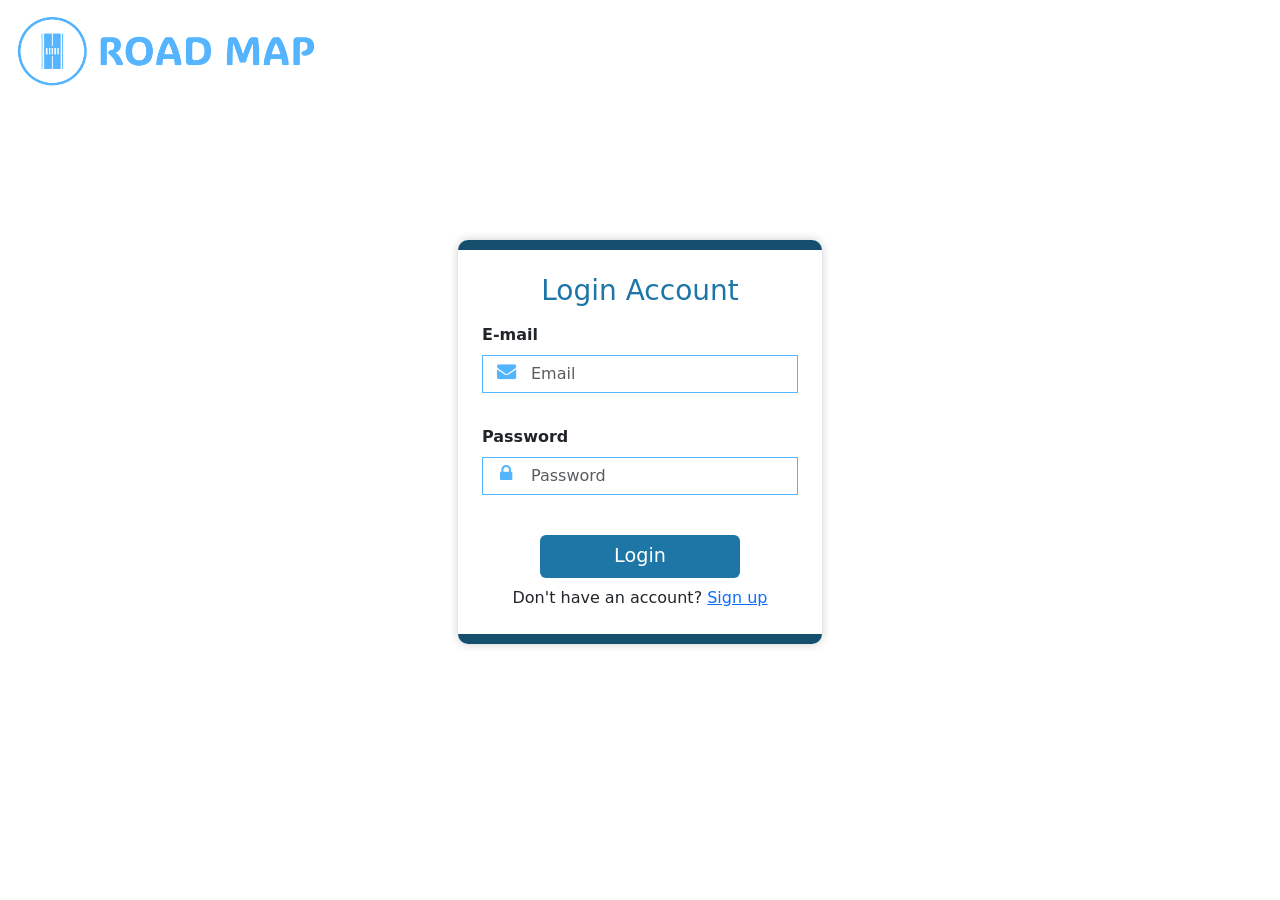
<file: Road-Map Project/index.html>
<!DOCTYPE html>
<html>

<head>
  <title>Road-Map</title>
  <meta name="viewport" content="width=device-width, initial-scale=1" />
  <link rel="stylesheet" type="text/css" media="screen" href="./css/style.css" />
  <link rel="stylesheet" href="./bootstrap/css/bootstrap.min.css" />
  <script src="./bootstrap/js/bootstrap.min.js"></script>
  <link rel="icon" type="image/x-icon" href="./assets/icon.png" />
  <link rel="stylesheet" href="https://cdnjs.cloudflare.com/ajax/libs/font-awesome/4.7.0/css/font-awesome.min.css" />
  <script src="main.js"></script>
</head>

<body>
  <a href="./home.html"><img src="./assets/logo.png" class="position-fixed m-3" width="300" alt=""></a>
  <div class="container">
    <div class="row px-4 d-flex justify-content-center align-items-center">
      <div class="col-md-4 p-4 mb-3" id="colbox">
        <div class="h3 mb-3 text-center">Login Account</div>
        <div class="card-body">
          <form onsubmit="handleLogin(event)">
            <div class="form-outline mb-2">
              <label for="email" class="form-label">E-mail</label>
              <input type="email" class="form-control ps-5" id="username" name="email" placeholder="Email" required />
              <i class="fa fa-envelope" id="em" aria-hidden="true"></i>
              <span id="emailError" class="error-message  text-danger" style="display: none;">Please enter a valid
                email
                address.</span>
            </div>

            <div class="form-outline mb-3">
              <label for="password" class="form-label">Password</label>
              <input type="password" class="form-control ps-5" id="password" name="password" placeholder="Password"
                required />
              <i class="fa fa-lock"></i>
            </div>
            <div class="d-grid justify-content-center">
              <button type="submit" class="btn">Login</button>
            </div>
          </form>
        </div>
        <div class="footer text-center mt-2">
          Don't have an account?
          <a href="./register.html" class="">Sign up</a>
        </div>
      </div>
    </div>
  </div>
</body>
<script src="./main.js"></script>

</html>
</file>
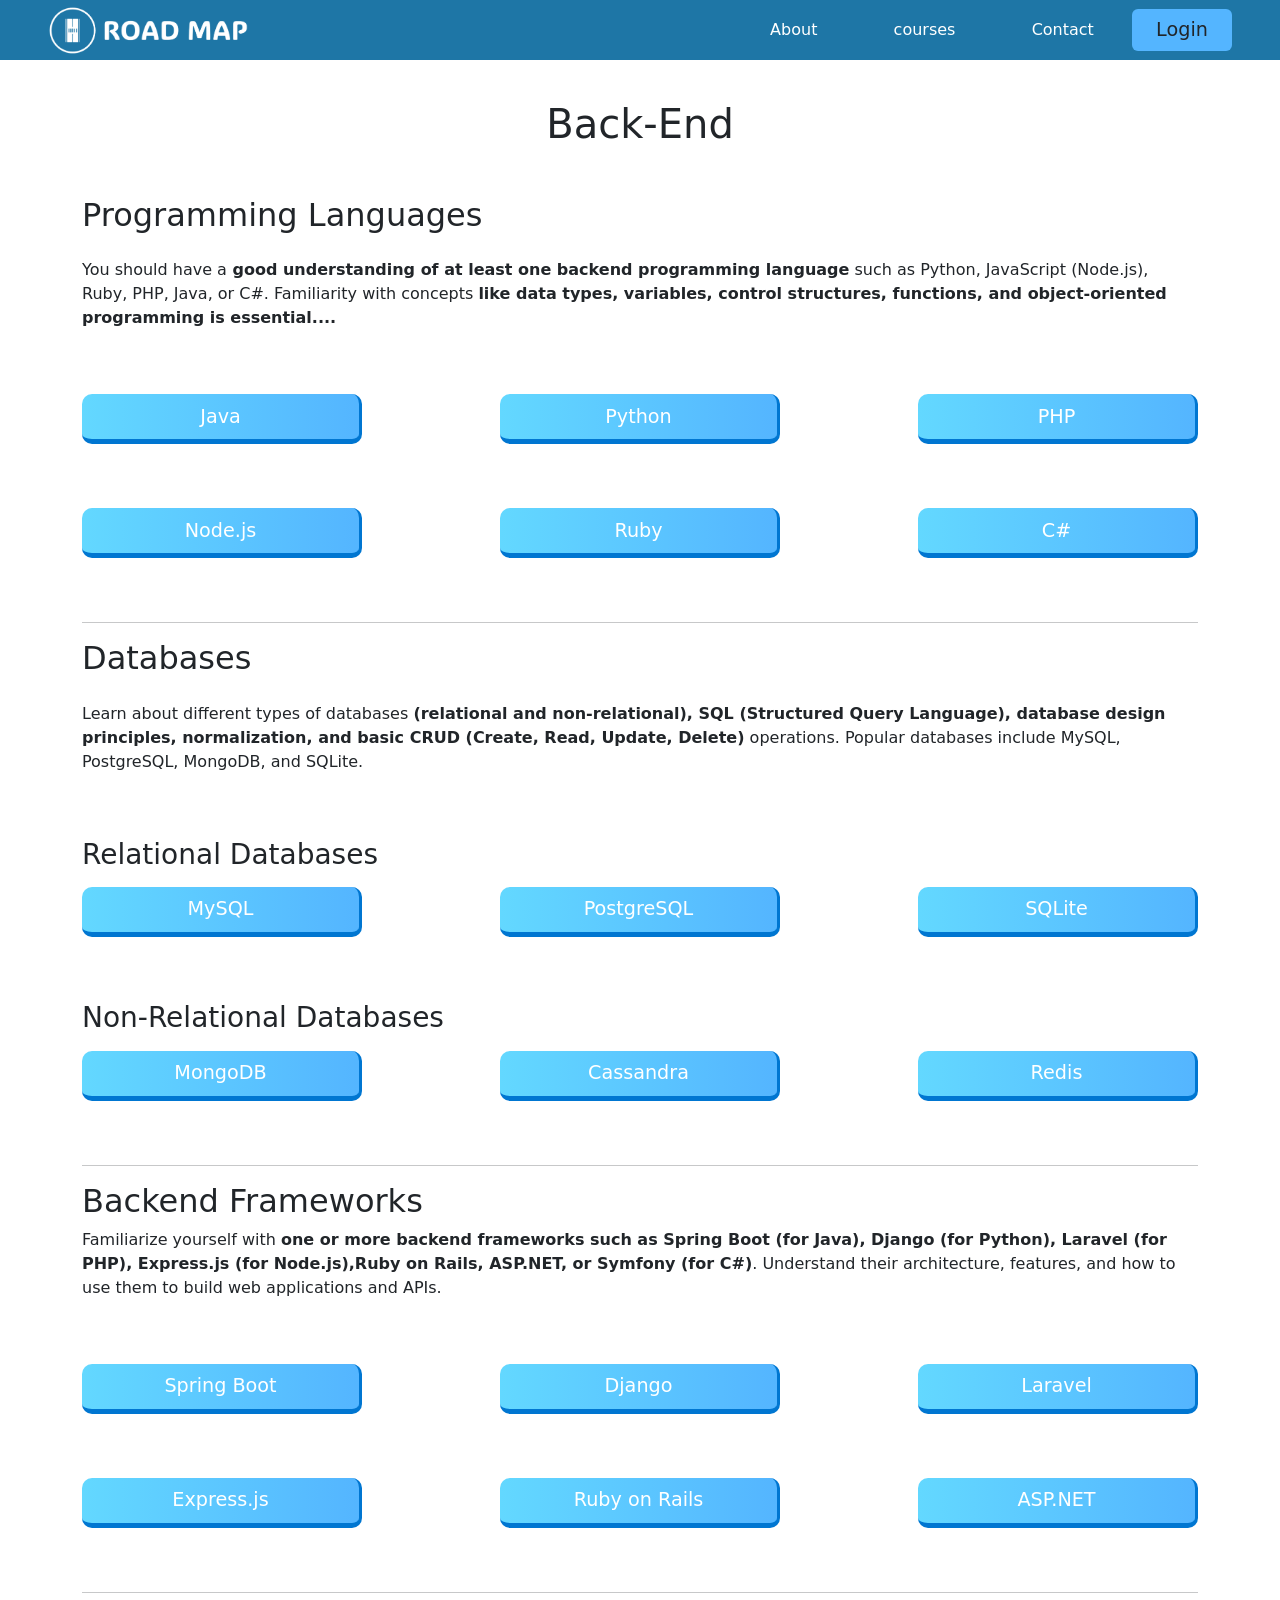
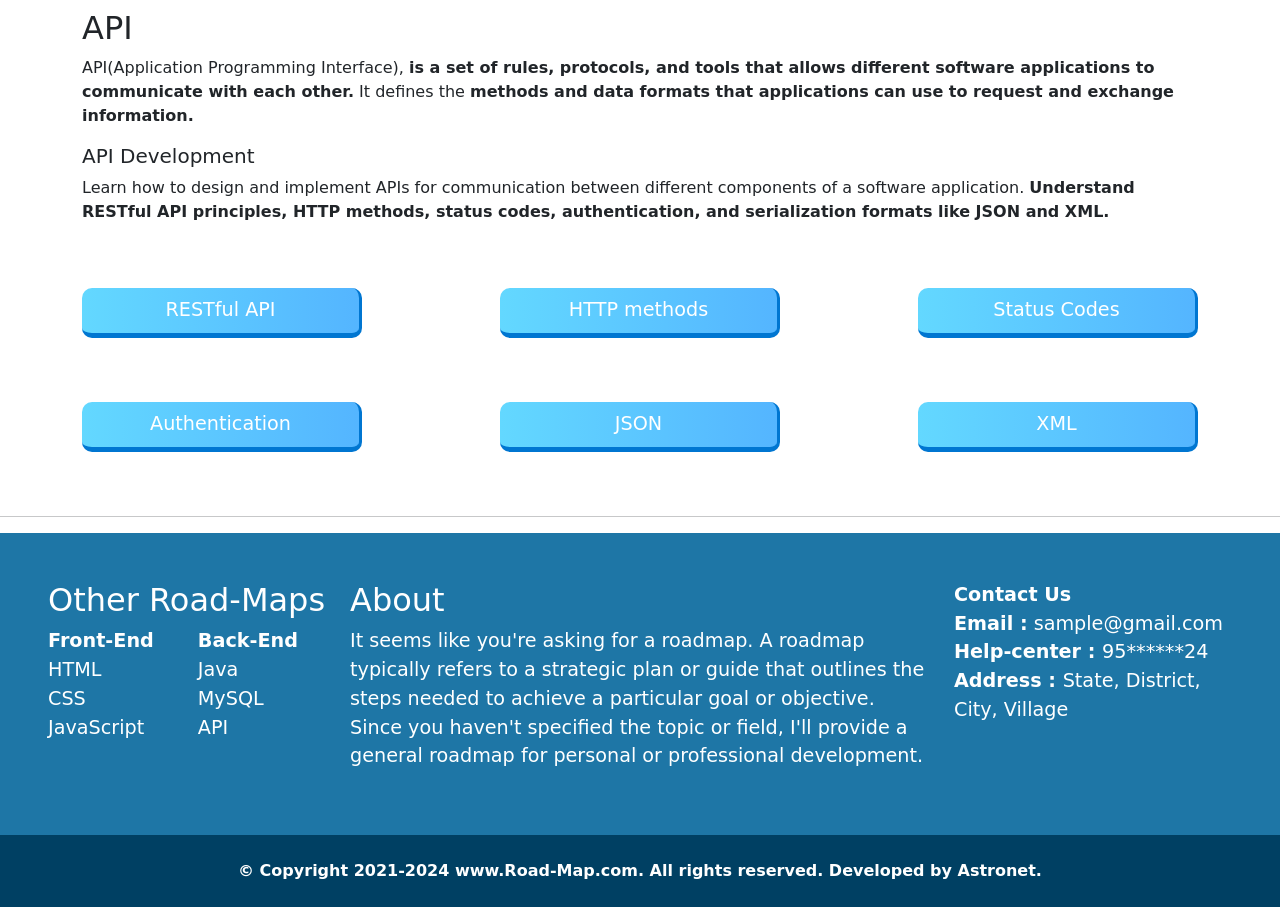
<file: Road-Map Project/be.html>
<!DOCTYPE html>
<html>

<head>
    <meta name="viewport" content="width=device-width, initial-scale=1" />
    <link rel="stylesheet" href="./bootstrap/css/bootstrap.min.css" />
    <script src="./bootstrap/js/bootstrap.min.js"></script>
    <link rel="icon" type="image/x-icon" href="./assets/icon.png" />
    <link rel="stylesheet" href="https://cdnjs.cloudflare.com/ajax/libs/font-awesome/4.7.0/css/font-awesome.min.css" />
    <link rel="stylesheet" type="text/css" media="screen" href="./css/main.css" />
    <script src="main.js"></script>
</head>

<body>
    <div class="header px-5">
        <div class="logo-box d-flex" onclick="home()"></div>
        <div class="right-side" id="rside">
            <nav>
                <span>About</span>
                <span>courses</span>
                <span>Contact</span>
            </nav>
            <div class="login-btn">
                <a href="./index.html" class="btn">Login</a>
            </div>
        </div>
        <i class="fa fa-bars" id="b" onclick="menu('rside')"></i>
    </div>
    <div class="container">
        <div class="h1 text-center my-5">Back-End</div>
        <div class="row mb-5">
            <div class="h2 mb-4">Programming Languages</div>
            <p>
                You should have a<b> good understanding of at least one backend programming language</b> such as Python,
                JavaScript (Node.js), Ruby, PHP, Java, or C#. Familiarity with concepts <b>like data types, variables,
                    control structures, functions, and object-oriented programming is essential....</b>
            </p>
            <div class="col mt-5">
                <p class="p d-flex justify-content-center align-items-center p-3" onclick="content('java')">
                    Java
                </p>
                <p class="p d-flex justify-content-center align-items-center p-3" onclick="content('py')">
                    Python
                </p>
                <p class="p d-flex justify-content-center align-items-center p-3" onclick="content('php')">
                    PHP
                </p>
            </div>
        </div>
        <div class="row mb-5">
            <div class="col">
                <p class="p d-flex justify-content-center align-items-center p-3" onclick="content('nj')">
                    Node.js
                </p>
                <p class="p d-flex justify-content-center align-items-center p-3" onclick="content('ruby')">
                    Ruby
                </p>
                <p class="p d-flex justify-content-center align-items-center p-3" onclick="content('c#')">
                    C#
                </p>
            </div>
        </div>
        <hr />
        <div class="row mb-5">
            <div class="h2 mb-4">Databases</div>
            <p>
                Learn about different types of databases <b>(relational and non-relational), SQL (Structured Query
                    Language), database design principles, normalization, and basic CRUD (Create, Read, Update,
                    Delete)</b>
                operations. Popular databases include MySQL, PostgreSQL, MongoDB, and SQLite.
            </p>
            <div class="h3 mt-5 mb-3">Relational Databases</div>
            <div class="col">
                <p class="p d-flex justify-content-center align-items-center p-3" onclick="content('mysql')">
                    MySQL
                </p>
                <p class="p d-flex justify-content-center align-items-center p-3" onclick="content('postsql')">
                    PostgreSQL
                </p>
                <p class="p d-flex justify-content-center align-items-center p-3" onclick="content('sqllite')">
                    SQLite
                </p>
            </div>
            <div class="h3 mt-5 mb-3">Non-Relational Databases</div>
            <div class="col">
                <p class="p d-flex justify-content-center align-items-center p-3" onclick="content('md')">
                    MongoDB
                </p>
                <p class="p d-flex justify-content-center align-items-center p-3" onclick="content('cass')">
                    Cassandra
                </p>
                <p class="p d-flex justify-content-center align-items-center p-3" onclick="content('redis')">
                    Redis
                </p>
            </div>
        </div>
        <hr />
        <div class="row mb-5">
            <div class="h2">Backend Frameworks</div>
            <p>
                Familiarize yourself with <b>one or more backend frameworks such as Spring Boot (for Java), Django (for
                    Python), Laravel (for PHP), Express.js (for Node.js),Ruby on Rails,
                    ASP.NET, or Symfony (for C#)</b>. Understand their architecture, features, and how to
                use them to build web applications and APIs.
            </p>
            <div class="col mt-5">
                <p class="p d-flex justify-content-center align-items-center p-3" onclick="content('sb')">
                    Spring Boot
                </p>
                <p class="p d-flex justify-content-center align-items-center p-3" onclick="content('dj')">
                    Django
                </p>
                <p class="p d-flex justify-content-center align-items-center p-3" onclick="content('lara')">
                    Laravel
                </p>
            </div>
        </div>
        <div class="row mb-5">
            <div class="col">
                <p class="p d-flex justify-content-center align-items-center p-3" onclick="content('express')">
                    Express.js
                </p>
                <p class="p d-flex justify-content-center align-items-center p-3" onclick="content('rubyon')">
                    Ruby on Rails
                </p>
                <p class="p d-flex justify-content-center align-items-center p-3" onclick="content('net')">
                    ASP.NET
                </p>
            </div>
        </div>
        <hr>
        <div class="row mb-5">
            <div class="h2">API</div>
            <p>
                API(Application Programming Interface), <b>is a set of rules, protocols, and tools that allows different
                    software applications to communicate with each other.</b> It defines the <b> methods and data
                    formats that
                    applications can use to request and exchange information.</b>
            </p>
            <div class="h5">API Development</div>
            <p>Learn how to design and implement APIs for communication between
                different components of a software application. <b>Understand RESTful API principles, HTTP methods,
                    status
                    codes, authentication, and serialization formats like JSON and XML.</b>
            </p>
            <div class="col mt-5">
                <p class="p d-flex justify-content-center align-items-center p-3" onclick="content('api')">
                    RESTful API
                </p>
                <p class="p d-flex justify-content-center align-items-center p-3" onclick="content('http')">
                    HTTP methods
                </p>
                <p class="p d-flex justify-content-center align-items-center p-3" onclick="content('status')">
                    Status
                    Codes
                </p>
            </div>
        </div>
        <div class="row mb-5">
            <div class="col">
                <p class="p d-flex justify-content-center align-items-center p-3" onclick="content('auth')">
                    Authentication
                </p>
                <p class="p d-flex justify-content-center align-items-center p-3" onclick="content('json')">
                    JSON
                </p>
                <p class="p d-flex justify-content-center align-items-center p-3" onclick="content('xml')">
                    XML
                </p>
            </div>
        </div>
    </div>
    </div>
    <hr />
    <div class="footer  p-5 text-white">
        <div class="row">
            <div class="col-3 others gen">
                <h2>Other Road-Maps</h3>
                    <div class="list-box mt-2">
                        <div class="list" onclick="location.href = './fe.html'">
                            <a href="./fe.html"><b>Front-End</b><a>
                                    <a>HTML</a>
                                    <a>CSS</a>
                                    <a>JavaScript</a>
                        </div>
                        <div class="list" onclick="location.href = './be.html'">
                            <a href="./be.html"><b>Back-End</b></a>
                            <a>Java</a>
                            <a>MySQL</a>
                            <a>API</a>
                        </div>
                    </div>
            </div>
            <div class="col-6 about gen">
                <h2>About</h2>
                <p>It seems like you're asking for a roadmap. A roadmap typically refers to a strategic plan or guide
                    that
                    outlines the steps needed to achieve a particular goal or objective. Since you haven't specified the
                    topic or
                    field, I'll provide a general roadmap for personal or professional development.</p>
            </div>
            <div class="col-3 gen">
                <div class="list about">
                    <a><b>Contact Us</b></a>
                    <a><b>Email :</b> sample@gmail.com</a>
                    <a><b>Help-center : </b>95******24</a>
                    <a><b>Address : </b> State, District, City, Village </a>
                </div>
            </div>
        </div>
    </div>
    <div class="copy-rights text-center py-4 text-white">
        <b>© Copyright 2021-2024 www.Road-Map.com. All rights reserved. Developed by Astronet.</b>
    </div>


    <!-- JAVA CONTENT START---------------------------------------------->
    <div class="content p-5" id="java">
        <span id="cross" onclick="undo('java')">╳</span>
        <h4 class="p-3 text-center">Java</h4>
        <p>Java is a widely used, high-level, object-oriented programming language developed by Sun Microsystems
            (now owned by Oracle Corporation). It was first released in 1995 and has since become one of the most
            popular programming languages in the world.</p>
        <p>Java is known for its platform independence, meaning that Java programs can run on any device or
            operating system that has a Java Virtual Machine (JVM) installed, without needing to be recompiled. This
            is achieved through the principle of "Write Once, Run Anywhere" (WORA).</p>
        <b>Programming Concepts : </b>
        <p>Familiarize yourself with fundamental programming concepts such as <b>variables, data types, control
                structures (if statements, loops), functions/methods, and basic algorithms.</b> Even if you're new
            to
            programming, resources like online tutorials, books, and introductory courses can help you grasp these
            concepts.
        </p>
        <b>Java Development Environment Setup :</b>
        <p>Install a Java Development Kit (JDK) on your computer. The JDK includes
            the Java compiler (javac), runtime environment (JRE), and other development tools necessary for writing
            and
            running Java programs. Popular choices for IDEs include IntelliJ IDEA, Eclipse, and NetBeans.</p>
        <b>
            <ul>Basic Concepts:
        </b>
        <li>Syntax and structure of the Java language</li>
        <li>Collections framework (lists, sets, maps, queues)</li>
        <li>Exception handling</li>
        <li>Input/output (I/O) operations</li>
        <li>Generics</li>
        <li>Concurrency (threads, synchronization)</li>
        </ul>
        <b>
            <ul>Core Java Libraries :
        </b>
        <li>String manipulation</li>
        <li>Data types, variables, and operators</li>
        <li>Control flow statements (if-else, loops)</li>
        <li>Methods and functions</li>
        <li>Object-oriented programming concepts (classes, objects, inheritance, polymorphism, encapsulation)</li>
        </ul>
        <b>
            <ul>Advanced Java Concepts :
        </b>
        <li>Annotations and reflection</li>
        <li>Serialization and deserialization</li>
        <li>Lambda expressions and functional interfaces</li>
        <li>Java Stream API for processing collections</li>
        <li>Java Database Connectivity (JDBC) for database interaction</li>
        <li>Java Virtual Machine (JVM) internals and memory management</li>
        </ul>
        <ul><b>Java Frameworks :</b>
            <li>Spring Framework for building enterprise applications</li>
            <li>Hibernate or other ORM (Object-Relational Mapping) frameworks</li>
            <li>Apache Struts, Play Framework, or Java EE for web application development</li>
        </ul>
    </div>
    <!-- JAVA CONTENT END---------------------------------------------->
    <!-- PYTHON CONTENT START---------------------------------------------->
    <div class="content p-5" id="py">
        <span id="cross" onclick="undo('py')">╳</span>
        <h4 class=" p-3 text-center">Python</h4>
        <p>Python is a high-level, interpreted programming language known for its simplicity, readability, and
            versatility. Developed in the late 1980s by Guido van Rossum, Python has since become one of the most
            popular programming languages worldwide, used for a wide range of applications in various domains
            including web development, data analysis, artificial intelligence, scientific computing, automation, and
            more.</p>
        <b>Simple and Readable Syntax : </b>
        <p>Python emphasizes readability and uses a clean and straightforward syntax,
            making it easy to write and understand code, even for beginners.</p>
        <section>
            <b>Basic Python Syntax and Data Types:</b>
            <ul>
                <li>Variables, expressions, and statements</li>
                <li>Data types: integers, floats, strings, lists, tuples, dictionaries, sets</li>
                <li>Basic operations and built-in functions</li>
            </ul>
        </section>

        <section>
            <b>Control Flow and Loops:</b>
            <ul>
                <li>Conditional statements (if, elif, else)</li>
                <li>Loops (for, while)</li>
                <li>Break and continue statements</li>
            </ul>
        </section>

        <section>
            <b>Functions and Modules:</b>
            <ul>
                <li>Defining and calling functions</li>
                <li>Parameters and arguments</li>
                <li>Returning values</li>
                <li>Scope of variables</li>
                <li>Importing modules</li>
                <li>Creating and using custom modules</li>
            </ul>
        </section>

        <section>
            <b>Data Structures and Manipulation:</b>
            <ul>
                <li>Lists: indexing, slicing, appending, concatenating, sorting</li>
                <li>Tuples and sets: creating, accessing elements, operations</li>
                <li>Dictionaries: key-value pairs, accessing, adding, and modifying items</li>
            </ul>
        </section>

        <section>
            <b>File Handling:</b>
            <ul>
                <li>Reading from and writing to files</li>
                <li>Opening, closing, and manipulating files</li>
                <li>Handling exceptions (try, except, finally)</li>
            </ul>
        </section>

        <section>
            <b>Object-Oriented Programming (OOP):</b>
            <ul>
                <li>Classes and objects</li>
                <li>Inheritance, encapsulation, and polymorphism</li>
                <li>Constructors and destructors</li>
                <li>Method overriding and overloading</li>
            </ul>
        </section>
    </div>
    <!-- PYTHON CONTENT END---------------------------------------------->
    <!-- PHP CONTENT START---------------------------------------------->
    <div class="content p-5" id="php">
        <span id="cross" onclick="undo('php')">╳</span>
        <h4 class="p-3 text-center">PHP</h4>
        <p>PHP is a widely used server-side scripting language designed primarily for web development. It was
            created by Rasmus Lerdorf in 1994 and has since evolved into a powerful and versatile language. PHP
            originally stood for "Personal Home Page," but it now stands for "PHP: Hypertext Preprocessor."</p>
        <section>
            <b>Basic PHP Syntax and Language Constructs:</b>
            <ul>
                <li>Variables, data types, and operators</li>
                <li>Control structures: if statements, loops (for, while, do-while), switch statements</li>
                <li>Functions and their usage</li>
                <li>Arrays and their manipulation</li>
                <li>Strings and string manipulation functions</li>
                <li>Constants and their usage</li>
            </ul>
        </section>

        <section>
            <b>Form Handling and Data Validation:</b>
            <ul>
                <li>Processing form data using PHP</li>
                <li>Validating user input (e.g., filtering input, sanitizing data)</li>
                <li>Handling file uploads</li>
            </ul>
        </section>

        <section>
            <b>Working with Databases:</b>
            <ul>
                <li>Connecting to databases (e.g., MySQL, PostgreSQL, SQLite) using PHP</li>
                <li>Performing CRUD (Create, Read, Update, Delete) operations on databases</li>
                <li>SQL queries and prepared statements for database interaction</li>
                <li>Handling database errors and exceptions</li>
            </ul>
        </section>

        <section>
            <b>Sessions and Cookies:</b>
            <ul>
                <li>Managing user sessions with session variables</li>
                <li>Using cookies for persistent data storage</li>
                <li>Security considerations related to sessions and cookies</li>
            </ul>
        </section>

        <section>
            <b>File Handling and I/O Operations:</b>
            <ul>
                <li>Reading from and writing to files</li>
                <li>File permissions and security</li>
                <li>File system operations (e.g., file manipulation, directory handling)</li>
            </ul>
        </section>

        <section>
            <b>Error Handling and Debugging:</b>
            <ul>
                <li>Understanding PHP error types and error reporting levels</li>
                <li>Handling errors gracefully with try-catch blocks</li>
                <li>Debugging techniques and tools (e.g., using var_dump(), print_r(), Xdebug)</li>
            </ul>
        </section>

        <section>
            <b>Object-Oriented PHP:</b>
            <ul>
                <li>Understanding classes and objects</li>
                <li>Constructors, destructors, and class methods</li>
                <li>Inheritance, polymorphism, and encapsulation</li>
                <li>Namespaces and autoloading</li>
            </ul>
        </section>
    </div>
    <!-- PHP CONTENT END---------------------------------------------->
    <!-- MYSQL CONTENT START---------------------------------------------->
    <div class="content p-5" id="mysql">
        <span id="cross" onclick="undo('mysql')">╳</span>
        <h4 class="p-3 text-center">MySQL</h4>
        <p>MySQL is an open-source relational database management system (RDBMS) that is widely used for managing
            structured data. It was first released in 1995 by Swedish company MySQL AB and later acquired by Sun
            Microsystems (now part of Oracle Corporation). MySQL is known for its reliability, performance, ease of
            use, and scalability, making it one of the most popular database systems in the world.</p>
        <section>
            <b>Introduction to Relational Databases:</b>
            <ul>
                <li>Understanding the concepts of databases, tables, records, and fields</li>
                <li>Overview of relational database management systems (RDBMS)</li>
            </ul>
        </section>

        <section>
            <b>MySQL Installation and Configuration:</b>
            <ul>
                <li>Installing MySQL server on different platforms (Windows, Linux, macOS)</li>
                <li>Configuring MySQL server settings and options</li>
            </ul>
        </section>

        <section>
            <b>Database Design and Modeling:</b>
            <ul>
                <li>Entity-Relationship (ER) modeling</li>
                <li>Normalization techniques (1NF, 2NF, 3NF, BCNF) for designing efficient databases</li>
                <li>Creating tables with appropriate data types, constraints, and relationships</li>
            </ul>
        </section>

        <section>
            <b>SQL Basics:</b>
            <ul>
                <li>Writing SQL queries (SELECT, INSERT, UPDATE, DELETE)</li>
                <li>Filtering and sorting data with WHERE and ORDER BY clauses</li>
                <li>Grouping and aggregating data with GROUP BY and aggregate functions (SUM, AVG, COUNT, etc.)</li>
                <li>Joining tables using INNER JOIN, LEFT JOIN, RIGHT JOIN, and OUTER JOIN</li>
            </ul>
        </section>

        <section>
            <b>Advanced SQL Queries:</b>
            <ul>
                <li>Subqueries (nested queries)</li>
                <li>Set operations (UNION, INTERSECT, EXCEPT)</li>
                <li>Conditional expressions (CASE statements)</li>
                <li>Using stored procedures, functions, and triggers</li>
            </ul>
        </section>

        <section>
            <b>Indexes and Optimization:</b>
            <ul>
                <li>Understanding indexes and their types (e.g., B-tree, hash)</li>
                <li>Creating and managing indexes for improving query performance</li>
                <li>Query optimization techniques (e.g., EXPLAIN, analyzing query execution plans)</li>
                <li>Optimizing database schema and table structures</li>
            </ul>
        </section>

        <section>
            <b>Transactions and Concurrency Control:</b>
            <ul>
                <li>Understanding transactions and ACID properties (Atomicity, Consistency, Isolation, Durability)</li>
                <li>Managing transactions using COMMIT, ROLLBACK, and SAVEPOINT statements</li>
                <li>Implementing concurrency control mechanisms (e.g., locking, isolation levels)</li>
            </ul>
        </section>

        <section>
            <b>MySQL Security:</b>
            <ul>
                <li>Authentication methods and user management</li>
                <li>Granting and revoking privileges</li>
                <li>Securing the MySQL server and data (e.g., encryption, SSL/TLS)</li>
            </ul>
        </section>
    </div>
    <!-- MYSQL CONTENT END---------------------------------------------->
    <!-- MONGODB CONTENT START---------------------------------------------->
    <div class="content p-5" id="md">
        <span id="cross" onclick="undo('md')">╳</span>
        <h4 class="p-3 text-center">MongoDB</h4>
        <p>MongoDB is a widely used NoSQL (Not Only SQL) database management system that stores data in a flexible,
            document-based format called BSON (Binary JSON). It is designed for scalability, high performance, and ease
            of development, particularly for applications with rapidly changing or evolving data requirements. MongoDB
            is developed by MongoDB Inc. and released as open-source software.</p>
        <section>
            <b>Introduction to NoSQL Databases:</b>
            <ul>
                <li>Understanding the characteristics and advantages of NoSQL databases over relational databases.</li>
                <li>Overview of document-oriented databases and MongoDB.</li>
            </ul>
        </section>

        <section>
            <b>MongoDB Installation and Configuration:</b>
            <ul>
                <li>Installing MongoDB on various platforms (Windows, Linux, macOS).</li>
                <li>Configuring MongoDB server settings and options.</li>
            </ul>
        </section>

        <section>
            <b>Basic MongoDB Concepts:</b>
            <ul>
                <li>Document structure: understanding BSON (Binary JSON) format, fields, and values.</li>
                <li>Collections and documents: organizing data into collections and individual documents.</li>
                <li>MongoDB data model compared to relational databases.</li>
            </ul>
        </section>

        <section>
            <b>CRUD Operations:</b>
            <ul>
                <li>Creating, reading, updating, and deleting documents in MongoDB.</li>
                <li>Using the insertOne(), insertMany(), find(), updateOne(), updateMany(), deleteOne(), and
                    deleteMany() methods.</li>
            </ul>
        </section>

        <section>
            <b>Querying Data:</b>
            <ul>
                <li>Querying documents using various operators (e.g., comparison, logical, element, array).</li>
                <li>Projection: selecting specific fields to return in query results.</li>
                <li>Sorting and limiting query results.</li>
            </ul>
        </section>

        <section>
            <b>Indexing and Performance Optimization:</b>
            <ul>
                <li>Creating and managing indexes for improving query performance.</li>
                <li>Understanding index types (e.g., single field, compound, multikey, text, geospatial).</li>
                <li>Using the explain() method to analyze query performance and index usage.</li>
            </ul>
        </section>

        <section>
            <b>Aggregation Framework:</b>
            <ul>
                <li>Performing complex data aggregation tasks using the aggregation pipeline.</li>
                <li>Pipeline stages: $match, $project, $group, $sort, $limit, $skip, and others.</li>
                <li>Aggregation operators and expressions.</li>
            </ul>
        </section>

        <section>
            <b>Data Modeling and Schema Design:</b>
            <ul>
                <li>Modeling data according to application requirements.</li>
                <li>Embedding vs. referencing documents for relationships.</li>
                <li>Considering data consistency, query performance, and scalability in schema design.</li>
            </ul>
        </section>

        <section>
            <b>Transactions and Atomic Operations:</b>
            <ul>
                <li>Understanding MongoDB's support for multi-document transactions.</li>
                <li>Performing atomic operations on single documents using operators like $inc, $set, $push, $pull, etc.
                </li>
            </ul>
        </section>

        <section>
            <b>Security and Authentication:</b>
            <ul>
                <li>Securing MongoDB deployment with authentication and authorization.</li>
                <li>User management: creating users, assigning roles, and managing permissions.</li>
                <li>Enabling access control features and auditing.</li>
            </ul>
        </section>
    </div>
    <!-- MONGODB CONTENT START---------------------------------------------->
    <!-- SPRING BOOT CONTENT START---------------------------------------------->
    <div class="content p-5" id="sb">
        <span id="cross" onclick="undo('sb')">╳</span>
        <h4 class="p-3 text-center">SPRING BOOT</h4>
        <b>Introduction to Spring Boot:</b>
        <ul>
            <li>Key features and benefits.</li>
            <li>Convention-over-configuration.</li>
        </ul>

        <b>Spring Boot Starters:</b>
        <ul>
            <li>Pre-configured templates.</li>
            <li>Project setup simplification.</li>
        </ul>

        <b>Building a Spring Boot Application:</b>
        <ul>
            <li>Project creation using Maven or Gradle.</li>
            <li>Basic application structure.</li>
        </ul>

        <b>Spring Boot Annotations:</b>
        <ul>
            <li>@SpringBootApplication, @RestController, @RequestMapping.</li>
            <li>Role in simplifying configuration and routing.</li>
        </ul>

        <b>Dependency Injection in Spring Boot:</b>
        <ul>
            <li>Understanding the concept.</li>
            <li>How Spring Boot manages dependencies.</li>
        </ul>

        <b>Spring Boot Auto-Configuration:</b>
        <ul>
            <li>Auto-configuration principles.</li>
            <li>Automatic configuration based on dependencies.</li>
        </ul>

        <b>Spring Boot DevTools:</b>
        <ul>
            <li>Features and benefits.</li>
            <li>Automatic application restarts.</li>
        </ul>

        <b>Spring Boot Data:</b>
        <ul>
            <li>Integration with databases using Spring Data.</li>
            <li>CRUD operations.</li>
        </ul>

        <b>Spring Boot RESTful Services:</b>
        <ul>
            <li>Creating RESTful web services.</li>
            <li>@RestController for handling HTTP requests.</li>
        </ul>

        <b>Spring Boot Security:</b>
        <ul>
            <li>Implementation of security features.</li>
            <li>Authentication and authorization.</li>
        </ul>

        <b>Security and Authentication:</b>
        <ul>
            <li>Securing MongoDB deployment with authentication and authorization.</li>
            <li>User management: creating users, assigning roles, and managing permissions.</li>
            <li>Enabling access control features and auditing.</li>
        </ul>

        <b>Spring Boot Testing:</b>
        <ul>
            <li>Writing unit tests and integration tests.</li>
            <li>Using JUnit and Mockito.</li>
        </ul>

        <b>Spring Boot Actuator:</b>
        <ul>
            <li>Monitoring and managing applications.</li>
            <li>Health checks, metrics, and endpoints.</li>
        </ul>

        <b>Spring Boot and Microservices:</b>
        <ul>
            <li>Using Spring Boot in a microservices architecture.</li>
            <li>Service discovery and communication.</li>
        </ul>

        <b>Deployment and Packaging:</b>
        <ul>
            <li>Packaging and deploying Spring Boot applications.</li>
            <li>Creating executable JARs or WAR files.</li>
        </ul>

        <b>Documentation and Swagger:</b>
        <ul>
            <li>Generating API documentation with Swagger.</li>
            <li>Documenting Spring Boot APIs.</li>
        </ul>

        <b>Logging and Error Handling:</b>
        <ul>
            <li>Configuring logging.</li>
            <li>Implementing error handling mechanisms.</li>
        </ul>

        <b>Advanced Topics:</b>
        <ul>
            <li>Spring Boot profiles.</li>
            <li>Asynchronous programming.</li>
            <li>Reactive programming with Spring WebFlux.</li>
        </ul>
    </div>

    <!-- SPRING BOOT CONTENT END---------------------------------------------->
    <!-- API CONTENT END---------------------------------------------->
    <div class="content p-5" id="api">
        <span id="cross" onclick="undo('api')">╳</span>
        <h4 class="p-3 text-center">RESTFULL API</h4>
        <b>Introduction to REST:</b>
        <ul>
            <li>Overview of Representational State Transfer (REST).</li>
            <li>Key principles and constraints of RESTful architecture.</li>
        </ul>

        <b>HTTP Methods in RESTful APIs:</b>
        <ul>
            <li>Understanding the role of HTTP methods (GET, POST, PUT, DELETE, etc.).</li>
            <li>Mapping CRUD operations to HTTP methods.</li>
        </ul>

        <b>URI Design in RESTful APIs:</b>
        <ul>
            <li>Best practices for designing URIs.</li>
            <li>Resource naming conventions.</li>
            <li>Hierarchical URI structures.</li>
        </ul>

        <b>Request and Response in RESTful APIs:</b>
        <ul>
            <li>Structure of HTTP requests and responses.</li>
            <li>Headers, status codes, and message bodies.</li>
            <li>Handling content types (JSON, XML).</li>
        </ul>

        <b>RESTful API Authentication:</b>
        <ul>
            <li>Authentication methods (Basic Auth, OAuth, JWT).</li>
            <li>Securing RESTful APIs.</li>
            <li>Token-based authentication.</li>
        </ul>

        <b>Versioning in RESTful APIs:</b>
        <ul>
            <li>Different strategies for API versioning.</li>
            <li>Header versioning, URI versioning, and content negotiation.</li>
        </ul>

        <b>RESTful API Pagination:</b>
        <ul>
            <li>Implementing pagination for large datasets.</li>
            <li>Query parameters for pagination.</li>
            <li>Hypermedia as the Engine of Application State (HATEOAS).</li>
        </ul>

        <b>RESTful API Error Handling:</b>
        <ul>
            <li>Standardized error responses.</li>
            <li>HTTP status codes for different scenarios.</li>
            <li>Providing meaningful error messages.</li>
        </ul>

        <b>RESTful API Testing:</b>
        <ul>
            <li>Unit testing and integration testing of APIs.</li>
            <li>Tools for API testing (Postman, RestAssured, etc.).</li>
            <li>Writing effective test cases.</li>
        </ul>

        <b>RESTful API Documentation:</b>
        <ul>
            <li>Importance of documentation in RESTful APIs.</li>
            <li>Tools for generating API documentation (Swagger, OpenAPI).</li>
            <li>Writing clear and concise documentation.</li>
        </ul>

        <b>RESTful API Security:</b>
        <ul>
            <li>Common security threats and vulnerabilities.</li>
            <li>Implementing SSL/TLS.</li>
            <li>Cross-Origin Resource Sharing (CORS).</li>
        </ul>

    </div>
    <!-- API CONTENT START---------------------------------------------->
    <!-- HTTP CONTENT START---------------------------------------------->
    <div class="content p-5" id="http">
        <span id="cross" onclick="undo('http')">╳</span>
        <h4 class="p-3 text-center">HTTP METHODS</h4>
        <b>Introduction to HTTP Methods:</b>
        <ul>
            <li>Overview of HTTP methods (GET, POST, PUT, DELETE, etc.).</li>
            <li>Understanding the role of HTTP methods in web development.</li>
        </ul>

        <b>GET Method:</b>
        <ul>
            <li>Purpose and characteristics of the GET method.</li>
            <li>Use cases for retrieving data from the server.</li>
            <li>Query parameters and their role in GET requests.</li>
        </ul>

        <b>POST Method:</b>
        <ul>
            <li>Purpose and characteristics of the POST method.</li>
            <li>Use cases for sending data to the server.</li>
            <li>Request payload and content types in POST requests.</li>
        </ul>

        <b>PUT and PATCH Methods:</b>
        <ul>
            <li>Purpose and differences between the PUT and PATCH methods.</li>
            <li>Use cases for updating resources on the server.</li>
            <li>Request payload and content types in PUT and PATCH requests.</li>
        </ul>

        <b>DELETE Method:</b>
        <ul>
            <li>Purpose and characteristics of the DELETE method.</li>
            <li>Use cases for deleting resources on the server.</li>
            <li>Handling resource deletion and response codes.</li>
        </ul>

        <b>HEAD and OPTIONS Methods:</b>
        <ul>
            <li>Overview of the HEAD and OPTIONS methods.</li>
            <li>Use cases and characteristics of these methods.</li>
            <li>How HEAD and OPTIONS differ from other HTTP methods.</li>
        </ul>
    </div>
    <!-- HTTP CONTENT END---------------------------------------------->
    <!--  CONTENT START---------------------------------------------->
    <div class="content p-5" id="json">
        <span id="cross" onclick="undo('json')">╳</span>
        <h4 class="p-3 text-center">JSON</h4>
        <b>Introduction to JSON:</b>
        <ul>
            <li>Overview of JSON and its purpose.</li>
            <li>Comparison with other data interchange formats.</li>
        </ul>

        <b>JSON Syntax:</b>
        <ul>
            <li>Basic syntax rules for JSON.</li>
            <li>Data types supported in JSON (string, number, boolean, array, object, null).</li>
        </ul>

        <b>JSON Objects:</b>
        <ul>
            <li>Understanding JSON objects and their structure.</li>
            <li>Creating and accessing object properties.</li>
        </ul>

        <b>JSON Arrays:</b>
        <ul>
            <li>Understanding JSON arrays and their structure.</li>
            <li>Adding, accessing, and modifying array elements.</li>
        </ul>

        <b>JSON Data Types:</b>
        <ul>
            <li>Detailed explanation of JSON data types.</li>
            <li>Examples of each data type in JSON.</li>
        </ul>

        <b>Serialization and Deserialization:</b>
        <ul>
            <li>Serialization: Converting objects or data structures into JSON format.</li>
            <li>Deserialization: Converting JSON data back into objects or data structures.</li>
        </ul>

        <b>Working with Nested JSON:</b>
        <ul>
            <li>Handling nested objects and arrays in JSON.</li>
            <li>Accessing and manipulating nested data.</li>
        </ul>

        <b>JSON Schema:</b>
        <ul>
            <li>Introduction to JSON Schema.</li>
            <li>Validating JSON data using JSON Schema.</li>
        </ul>

        <b>Parsing JSON:</b>
        <ul>
            <li>Parsing JSON data in different programming languages (JavaScript, Python, Java, etc.).</li>
            <li>Handling JSON parsing errors and exceptions.</li>
        </ul>

        <b>Manipulating JSON with JavaScript:</b>
        <ul>
            <li>Using built-in JavaScript methods for working with JSON data.</li>
            <li>Modifying JSON objects and arrays dynamically.</li>
        </ul>

    </div>
    <!-- API CONTENT START---------------------------------------------->
    <!-- XML CONTENT START---------------------------------------------->
    <div class="content p-5" id="xml">
        <span id="cross" onclick="undo('xml')">╳</span>
        <h4 class="p-3 text-center">XML</h4>
        <b>Introduction to XML:</b>
        <ul>
            <li>Overview of XML and its purpose.</li>
            <li>Comparison with other markup languages (HTML, JSON).</li>
        </ul>

        <b>XML Syntax:</b>
        <ul>
            <li>Basic syntax rules for XML.</li>
            <li>Elements, attributes, and text nodes.</li>
        </ul>

        <b>XML Document Structure:</b>
        <ul>
            <li>Understanding the structure of an XML document.</li>
            <li>Root element, child elements, and nesting.</li>
        </ul>

        <b>XML Declaration and Document Type Definition (DTD):</b>
        <ul>
            <li>Using the XML declaration to specify the XML version and encoding.</li>
            <li>Defining document structure and data types using DTD.</li>
        </ul>

        <b>XML Namespaces:</b>
        <ul>
            <li>Understanding XML namespaces and their role in avoiding naming conflicts.</li>
            <li>Declaring and using XML namespaces.</li>
        </ul>

        <b>XML Schema (XSD):</b>
        <ul>
            <li>Introduction to XML Schema Definition (XSD).</li>
            <li>Defining data types, elements, and constraints in XML Schema.</li>
        </ul>

        <b>XML Processing Instructions:</b>
        <ul>
            <li>Using processing instructions to provide instructions to XML processors.</li>
            <li>Examples of common processing instructions.</li>
        </ul>

        <b>XPath:</b>
        <ul>
            <li>Introduction to XPath (XML Path Language).</li>
            <li>Selecting elements and attributes in an XML document using XPath expressions.</li>
        </ul>

        <b>XSLT (Extensible Stylesheet Language Transformations):</b>
        <ul>
            <li>Transforming XML documents into different formats using XSLT.</li>
            <li>Applying stylesheets and templates to XML data.</li>
        </ul>

        <b>XML Parsing:</b>
        <ul>
            <li>Parsing XML documents in different programming languages (Java, Python, C#, etc.).</li>
            <li>Using DOM (Document Object Model) and SAX (Simple API for XML) parsers.</li>
        </ul>

        <b>XML Serialization and Deserialization:</b>
        <ul>
            <li>Serializing objects or data structures into XML format.</li>
            <li>Deserializing XML data back into objects or data structures.</li>
        </ul>

        <b>XML Validation:</b>
        <ul>
            <li>Validating XML documents against a DTD or XSD schema.</li>
            <li>Handling validation errors and exceptions.</li>
        </ul>

        <b>XML Technologies for Web Services:</b>
        <ul>
            <li>Using XML-based technologies (SOAP, WSDL) for web services.</li>
            <li>Building and consuming SOAP-based web services.</li>
        </ul>

        <b>XML and Database Integration:</b>
        <ul>
            <li>Storing and querying XML data in relational databases (XML databases).</li>
            <li>Using XML in database management systems (XML data types, XQuery).</li>
        </ul>

    </div>

    <!-- XML CONTENT START---------------------------------------------->
    <!-- Authentication CONTENT START --------------------------------------->
    <div class="content p-5" id="auth">
        <span id="cross" onclick="undo('auth')">╳</span>
        <h4 class="p-3 text-center">Authentication</h4>
        <p>Authentication is the process of verifying the identity of an individual, system, or entity attempting to
            access a particular resource or service. It ensures that the user or system is who or what they claim to be
            before granting access. Authentication is crucial for maintaining security and controlling access to
            sensitive
            information or systems.</p>
        <b>Username and Password </b>
        <p><b>Username :</b> A username is a unique identifier chosen by the user during the registration process. It's
            typically
            a string of characters that helps distinguish one user from another. Usernames are often displayed publicly
            within a system, such as on a profile page or when interacting with other users.</p>
        <p><b>Password :</b>A password is a confidential string of characters chosen by the user to prove their
            identity.
            It acts as a secret key that only the user should know. Passwords are kept private and should not be shared
            with
            others. They are used to authenticate the user's identity during login attempts.</p>
        <b>OAuth :</b>
        <p>OAuth (Open Authorization) is an open standard for access delegation commonly used as a means for websites or
            applications to grant third-party access to resources without sharing passwords. It enables users to grant
            access to their resources stored on one site to another site, without sharing their credentials (such as
            username and password). OAuth is widely used by major companies like Google, Facebook, Twitter, and others
            to
            allow users to grant third-party access to their information.</p>
        <b>Multi-Factor Authentication (MFA) :</b>
        <p>Multi-Factor Authentication (MFA) is an authentication method that requires users to provide two or more
            different factors to verify their identity before granting access to a system, application, or service. MFA
            adds
            an extra layer of security beyond just a username and password combination, making it more difficult for
            unauthorized users to gain access.</p>
        <b>JSON Web Tokens (JWT) :</b>
        <p>JSON Web Tokens (JWT) are a compact, URL-safe means of representing claims to be transferred between two
            parties. They are designed to be easy to use for both clients and servers, and they allow information to be
            verified and trusted because it is digitally signed. JWTs can be signed using a secret (with the HMAC
            algorithm)
            or a public/private key pair using RSA or ECDSA.</p>
        <b>Session-based Authentication :</b>
        <p>Session-based authentication is a method used by web applications to manage user authentication and
            authorization. It relies on the concept of sessions, which are temporary storage areas created on the server
            to
            store user-specific information during a user's interaction with the application.</p>
        <b>Time-based One-Time Passwords (TOTP) :</b>
        <p>Time-based One-Time Passwords (TOTP) are a type of two-factor authentication (2FA) method commonly used to
            enhance the security of online accounts and systems. TOTP relies on the generation of unique, time-based
            codes
            that are valid for only a short period of time and require the use of a shared secret between the user and
            the
            service provider.</p>
        <b>Passwordless Authentication :</b>
        <p>Passwordless authentication is a method of verifying a user's identity without requiring them to enter a
            traditional password. Instead of relying solely on something the user knows (i.e., a password), passwordless
            authentication methods typically use something the user has (e.g., a mobile device, email address) or
            something
            the user is (e.g., biometric data) to authenticate.</p>
        <b>Brute Force Protection :</b>
        <p>Brute force protection is a set of security measures implemented to prevent or mitigate brute force attacks.
            In
            a brute force attack, an attacker systematically tries all possible combinations of usernames, passwords, or
            encryption keys until the correct one is found. Brute force attacks are typically automated and can be used
            to
            gain unauthorized access to systems, applications, or accounts.</p>
    </div>
    <!-- Authentication CONTENT END --------------------------------------->
    <!-- NodeJS ST -->
    <div class="content p-5" id="nj">
        <span id="cross" onclick="undo('nj')">╳</span>
        <h4 class="p-3 text-center">NODE JS</h4>
        <p>Node.js is an open-source, server-side JavaScript runtime environment built on Chrome's V8 JavaScript engine.
            It allows developers to run JavaScript code outside of a web browser, enabling server-side scripting and the
            development of scalable, high-performance web applications.</p>
        <ul>
            <li><b>Asynchronous and Event-Driven:</b> Node.js uses an event-driven, non-blocking I/O model, making it
                lightweight and efficient for handling concurrent connections and high-throughput applications. This
                asynchronous architecture allows Node.js to scale easily and handle thousands of concurrent connections
                without blocking the execution thread.</li>
            <li><b>Single-Threaded, Non-Blocking:</b> Node.js operates on a single-threaded event loop, which handles
                all I/O operations asynchronously. This non-blocking nature allows Node.js to handle multiple requests
                simultaneously without creating new threads for each request, resulting in improved performance and
                resource utilization.</li>
            <li><b>Module Ecosystem:</b> Node.js has a vast ecosystem of modules and packages available through the Node
                Package Manager (NPM). NPM is the largest package registry in the world, with thousands of reusable
                modules for various purposes, such as web frameworks, database connectors, utility libraries, and more.
            </li>
            <li><b>Highly Scalable:</b> Node.js is well-suited for building highly scalable applications due to its
                non-blocking I/O model and lightweight architecture. It is commonly used for building real-time
                applications, APIs, microservices, and web sockets, where scalability and performance are critical.</li>
            <li><b>Server-Side Development:</b> Node.js is primarily used for server-side development, allowing
                developers to create web servers, API servers, and backend services using JavaScript. It provides
                built-in modules like HTTP and HTTPS for handling web server operations, making it easy to create custom
                server logic.</li>
            <li><b>JavaScript Everywhere:</b> Node.js enables developers to use JavaScript for both client-side and
                server-side development, providing a unified language and ecosystem for full-stack development. This
                allows developers to share code between the client and server, improving code reusability and developer
                productivity.</li>
            <li><b>Community and Support:</b> Node.js has a large and active community of developers who contribute to
                its ongoing development and improvement. The Node.js community provides extensive documentation,
                tutorials, and support channels to help developers learn and adopt Node.js in their projects.</li>
        </ul>
    </div>
    <!-- NodeJS END -->
    <!-- Ruby ST -->
    <div class="content p-5" id="ruby">
        <span id="cross" onclick="undo('ruby')">╳</span>
        <h4 class="p-3 text-center">RUBY</h4>
        <p>Ruby is an open-source, object-oriented programming language known for its simplicity and productivity. It
            was designed and developed by Yukihiro Matsumoto ("Matz") in the mid-1990s with an emphasis on
            human-readable syntax and programmer happiness. Ruby is often used for web development, scripting,
            automation, and prototyping.</p>
        <ul>
            <li><b>Simple and Elegant Syntax:</b> Ruby features a clean and intuitive syntax that emphasizes readability
                and expressiveness. It uses natural language constructs and follows the principle of least surprise,
                making it easy for developers to write and understand code.</li>
            <li><b>Object-Oriented:</b> Ruby is a pure object-oriented programming language, where everything is an
                object. It supports features like classes, inheritance, encapsulation, and polymorphism, allowing
                developers to build modular and reusable code.</li>
            <li><b>Dynamically Typed:</b> Ruby is dynamically typed, meaning variable types are determined at runtime
                rather than compile-time. This flexibility allows for rapid development and iteration but may require
                additional testing to catch type-related errors.</li>
            <li><b>Meta-Programming:</b> Ruby has powerful meta-programming capabilities that allow developers to modify
                and extend the language itself. This enables advanced features like method_missing, class_eval, and
                define_method, enabling developers to write concise and expressive code.</li>
            <li><b>Rich Standard Library:</b> Ruby comes with a comprehensive standard library that provides a wide
                range of built-in classes and modules for common tasks such as file I/O, string manipulation,
                networking, and more. This reduces the need for external dependencies and simplifies development.</li>
            <li><b>Community and Ecosystem:</b> Ruby has a vibrant and supportive community of developers who contribute
                libraries, frameworks, and tools to the Ruby ecosystem. The RubyGems package manager provides access to
                thousands of third-party libraries, making it easy to extend Ruby's functionality.</li>
            <li><b>Web Development:</b> Ruby is commonly used for web development, with popular frameworks like Ruby on
                Rails, Sinatra, and Hanami. Ruby on Rails, in particular, is a full-stack web framework that emphasizes
                convention over configuration and enables rapid development of database-driven web applications.</li>
            <li><b>Scripting and Automation:</b> Ruby's concise syntax and expressive features make it well-suited for
                scripting and automation tasks. It is often used for writing system utilities, command-line tools, and
                automation scripts, thanks to its built-in support for text processing, file handling, and process
                management.</li>
        </ul>
    </div>
    <!-- Ruby END -->
    <!-- C# ST -->
    <div class="content p-5" id="c#">
        <span id="cross" onclick="undo('c#')">╳</span>
        <h4 class="p-3 text-center">C#</h4>
        <p>C# (pronounced "C sharp") is a modern, object-oriented programming language developed by Microsoft as part of
            its .NET framework. It was designed to be simple, type-safe, and versatile, with features that support a
            wide range of application development scenarios, including desktop, web, mobile, and cloud-based
            applications.</p>
        <ul>
            <li><b>Object-Oriented:</b> C# is a powerful object-oriented programming language, providing support for
                features like classes, inheritance, polymorphism, encapsulation, and abstraction. It allows developers
                to model real-world entities and build modular, reusable code.</li>
            <li><b>Type-Safe:</b> C# is a statically typed language, which means variable types are determined at
                compile-time. This helps catch errors early in the development process and promotes code reliability and
                robustness.</li>
            <li><b>Managed Memory:</b> C# runs on the Common Language Runtime (CLR), which provides automatic memory
                management through garbage collection. This relieves developers from manually managing memory allocation
                and deallocation, reducing the risk of memory leaks and memory-related bugs.</li>
            <li><b>Extensive Standard Library:</b> C# comes with a rich standard library, known as the .NET framework
                class library (FCL), which provides a wide range of built-in classes and APIs for common tasks such as
                file I/O, networking, data access, and XML processing. This simplifies development and reduces the need
                for external dependencies.</li>
            <li><b>Language Integrated Query (LINQ):</b> C# features Language Integrated Query (LINQ), a powerful query
                language that allows developers to query and manipulate data from different data sources (e.g.,
                collections, databases, XML) using a unified syntax. LINQ improves code readability and productivity by
                eliminating the need for separate query languages or APIs.</li>
            <li><b>Asynchronous Programming:</b> C# provides built-in support for asynchronous programming through
                keywords like async and await. Asynchronous programming allows developers to write non-blocking,
                responsive code that can handle concurrent operations efficiently, improving application performance and
                responsiveness.</li>
            <li><b>Platform Independence:</b> C# is designed to be platform-independent, allowing developers to build
                applications that can run on multiple platforms, including Windows, macOS, and Linux. This is made
                possible by the cross-platform .NET Core runtime, which enables C# applications to run on any platform
                that supports .NET Core.</li>
            <li><b>Integration with Visual Studio:</b> C# is tightly integrated with Microsoft's Visual Studio
                development environment, providing powerful tools and features for code editing, debugging, testing, and
                deployment. Visual Studio offers a comprehensive development experience for C# developers, streamlining
                the development process and enhancing productivity.</li>
        </ul>
    </div>
    <!-- C# END -->
    <!-- PostgreSQL ST -->
    <div class="content p-5" id="postsql">
        <span id="cross" onclick="undo('postsql')">╳</span>
        <h4 class="p-3 text-center">PostgreSQL</h4>
        <p>PostgreSQL is a powerful, open-source relational database management system (RDBMS) known for its
            reliability, robustness, and advanced features. It is commonly used for storing and managing structured data
            in a wide range of applications, from small-scale projects to large-scale enterprise systems.</p>
        <ul>
            <li><b>Relational Database:</b> PostgreSQL is a relational database system based on the SQL (Structured
                Query Language) standard. It supports relational data modeling, tables, rows, and columns, making it
                suitable for storing structured data and enforcing data integrity through constraints and relationships.
            </li>
            <li><b>ACID Compliance:</b> PostgreSQL is ACID (Atomicity, Consistency, Isolation, Durability) compliant,
                ensuring transactional integrity and reliability. It provides mechanisms for managing transactions,
                ensuring that database operations are executed reliably and consistently even in the presence of
                failures or concurrent access.</li>
            <li><b>Extensible and Customizable:</b> PostgreSQL is highly extensible and customizable, allowing users to
                define custom data types, functions, and extensions to meet specific application requirements. It
                supports procedural languages like PL/pgSQL, PL/Python, and PL/Perl, enabling developers to write custom
                business logic directly in the database.</li>
            <li><b>Advanced Features:</b> PostgreSQL offers a wide range of advanced features, including support for
                JSON and XML data types, full-text search, geospatial data processing, and advanced indexing techniques.
                It also provides features like table partitioning, materialized views, and foreign data wrappers for
                integrating with external data sources.</li>
            <li><b>Scalability and Performance:</b> PostgreSQL is designed for scalability and high performance,
                supporting multi-version concurrency control (MVCC), parallel query processing, and asynchronous
                replication. It can handle large volumes of data and high transaction loads efficiently, making it
                suitable for demanding production environments.</li>
            <li><b>Community and Ecosystem:</b> PostgreSQL has a vibrant and active community of developers and users
                who contribute to its development and support. The PostgreSQL Global Development Group oversees the
                development of PostgreSQL and releases regular updates and patches to address bugs, security
                vulnerabilities, and performance improvements.</li>
            <li><b>Open Source and Cross-Platform:</b> PostgreSQL is open-source software released under the PostgreSQL
                License, allowing users to use, modify, and distribute it freely. It runs on various operating systems,
                including Linux, macOS, and Windows, making it accessible and widely adopted across different platforms.
            </li>
        </ul>
    </div>
    <!-- PostgreSQL END -->
    <!-- SQLite ST -->
    <div class="content p-5" id="SQLite">
        <span id="cross" onclick="undo('sqlite')">╳</span>
        <h4 class="p-3 text-center">sqlite</h4>
        <p>
            SQLite is a lightweight, self-contained, and serverless relational database management system (RDBMS) that
            operates based on the SQL (Structured Query Language) standard. It is designed for simplicity, efficiency,
            and ease of use, making it suitable for a wide range of applications, including embedded systems, mobile
            apps, and small-scale projects.
        </p>
        <ul>
            <li><b>Relational Database:</b> SQLite is a relational database management system based on the SQL
                (Structured Query Language) standard. It allows users to define, manipulate, and query relational data
                using SQL commands. SQLite databases are stored as single files, making them easy to manage and
                transport.</li>
            <li><b>Self-Contained:</b> SQLite is self-contained and serverless, meaning it doesn't require a separate
                server process to operate. Applications interact with SQLite databases directly through a library API.
                This lightweight architecture makes SQLite suitable for embedded systems, mobile applications, and
                small-scale projects.</li>
            <li><b>Zero Configuration:</b> SQLite requires minimal configuration and setup. Since it doesn't have a
                separate server process, there's no need to install or configure server software. Developers can start
                using SQLite by simply including the SQLite library in their application and accessing the database
                file.</li>
            <li><b>Transactional:</b> SQLite supports ACID (Atomicity, Consistency, Isolation, Durability) transactions,
                ensuring data integrity and reliability. It provides mechanisms for managing transactions, rollback
                operations, and recovering from failures, making it suitable for applications that require transactional
                support.</li>
            <li><b>Portable:</b> SQLite databases are portable and platform-independent. The database file format is
                cross-platform compatible, allowing databases to be transferred and used across different operating
                systems and architectures without modification.</li>
            <li><b>Embeddable:</b> SQLite is designed to be embedded directly into applications as a library. It has a
                small footprint and low resource requirements, making it ideal for use in resource-constrained
                environments. Developers can embed SQLite into their applications to add data storage and management
                capabilities.</li>
            <li><b>Open Source:</b> SQLite is open-source software released under the public domain, allowing users to
                use, modify, and distribute it freely. The source code is publicly available and can be accessed and
                modified by anyone, encouraging collaboration and innovation within the developer community.</li>
        </ul>
    </div>
    <!-- SQLite END -->
    <!-- Cassandra ST -->
    <div class="content p-5" id="cass">
        <span id="cross" onclick="undo('cass')">╳</span>
        <h4 class="p-3 text-center">Cassandra</h4>
        <p>
            Apache Cassandra is a distributed and decentralized NoSQL database management system designed for high
            availability, scalability, and fault tolerance. It is optimized for handling large volumes of data across
            multiple nodes in a distributed cluster, making it suitable for use cases requiring high throughput and
            low-latency data access.
        </p>
        <ul>
            <li><b>Distributed Architecture:</b> Cassandra uses a decentralized peer-to-peer architecture, where each
                node in the cluster is identical and independent. Data is distributed across multiple nodes in the
                cluster using a partitioning scheme, ensuring data redundancy and fault tolerance.</li>
            <li><b>High Availability:</b> Cassandra is designed for high availability, with no single point of failure.
                It supports data replication across multiple nodes, ensuring that data remains available even in the
                event of node failures or network partitions.</li>
            <li><b>Scalability:</b> Cassandra is horizontally scalable, allowing users to add or remove nodes to the
                cluster dynamically as data volumes and workloads change. It can handle petabytes of data and millions
                of transactions per second by distributing data and workload across multiple nodes.</li>
            <li><b>Linear Performance:</b> Cassandra offers linear scalability and performance, meaning that adding
                additional nodes to the cluster increases both storage capacity and processing power proportionally.
                This allows Cassandra to maintain consistent performance even as the cluster grows in size.</li>
            <li><b>NoSQL Data Model:</b> Cassandra follows a NoSQL data model, providing flexible schema design and
                support for unstructured or semi-structured data. It uses a distributed hash table (DHT) for data
                distribution and replication, allowing for efficient data storage and retrieval.</li>
            <li><b>Tunable Consistency:</b> Cassandra offers tunable consistency levels, allowing users to trade off
                consistency for availability and performance based on application requirements. It supports eventual
                consistency, strong consistency, and various consistency levels in between.</li>
            <li><b>Wide Column Store:</b> Cassandra is based on a wide-column store data model, where data is organized
                into rows and columns. It supports efficient storage and retrieval of wide rows with millions of
                columns, making it suitable for time-series data, sensor data, and other high-volume workloads.</li>
            <li><b>Community Support:</b> Cassandra is an open-source project maintained by the Apache Software
                Foundation. It has a large and active community of developers and users who contribute to its
                development, provide support, and share best practices.</li>
        </ul>
    </div>
    <!-- Cassandra END -->
    <!-- Redis ST -->
    <div class="content p-5" id="redis">
        <span id="cross" onclick="undo('redis')">╳</span>
        <h4 class="p-3 text-center">Redis</h4>
        <p>
            Redis is an open-source, in-memory data structure store used as a database, cache, and message broker. It
            supports various data structures such as strings, hashes, lists, sets, and sorted sets, and provides high
            performance, scalability, and reliability for real-time applications.
        </p>
        <ul>
            <li><b>In-Memory Data Store:</b> Redis stores data in memory, allowing for extremely fast read and write
                operations. It is optimized for low-latency data access, making it suitable for use cases requiring
                real-time data processing.</li>
            <li><b>Key-Value Store:</b> Redis is a key-value store, where each piece of data is associated with a unique
                key. It supports atomic operations on keys and values, making it efficient for storing and retrieving
                individual data items.</li>
            <li><b>Data Structures:</b> Redis provides a rich set of data structures such as strings, hashes, lists,
                sets, and sorted sets. These data structures offer flexibility and versatility in storing and
                manipulating different types of data.</li>
            <li><b>Persistence:</b> Redis supports both in-memory and disk-backed persistence options. It can persist
                data to disk asynchronously or synchronously, ensuring data durability and recovery in case of system
                failures.</li>
            <li><b>Pub/Sub Messaging:</b> Redis includes built-in support for publish/subscribe messaging patterns. It
                allows clients to subscribe to channels and receive messages published by other clients, enabling
                real-time communication and event-driven architectures.</li>
            <li><b>Replication and High Availability:</b> Redis supports master-slave replication for high availability
                and fault tolerance. It allows for the automatic failover of master nodes to replicas in case of
                failures, ensuring continuous service availability.</li>
            <li><b>Partitioning and Sharding:</b> Redis supports partitioning and sharding to distribute data across
                multiple nodes in a cluster. It allows for horizontal scaling by splitting data into smaller partitions
                and distributing them across multiple servers.</li>
            <li><b>Scripting and Lua Integration:</b> Redis provides support for server-side scripting using the Lua
                programming language. It allows users to define custom commands and execute complex operations directly
                on the server, enhancing flexibility and performance.</li>
            <li><b>Community Support:</b> Redis has a vibrant community of developers and users who contribute to its
                development and support. It offers extensive documentation, tutorials, and resources to help users get
                started and address any issues they encounter.</li>
        </ul>

    </div>
    <!-- Redis END -->
    <!-- Django ST -->
    <div class="content p-5" id="dj">
        <span id="cross" onclick="undo('dj')">╳</span>
        <h4 class="p-3 text-center">Django</h4>
        <p>
            Django is a high-level Python web framework that facilitates the development of web applications by
            providing a pragmatic, clean, and efficient design. It follows the "batteries-included" philosophy, offering
            a wide range of built-in features and tools to simplify common web development tasks.
        </p>
        <ul>
            <li><b>Model-View-Controller (MVC) Architecture:</b> Django follows the MVC architectural pattern, where the
                Model represents the data structure, the View handles user interface logic, and the Controller manages
                the flow of data between the Model and View.</li>
            <li><b>Object-Relational Mapping (ORM):</b> Django includes a powerful ORM that abstracts database access
                and allows developers to interact with the database using Python objects. It supports multiple database
                backends, including PostgreSQL, MySQL, SQLite, and Oracle.</li>
            <li><b>Admin Interface:</b> Django provides an automatically generated admin interface for managing website
                content. Developers can use the admin interface to create, read, update, and delete database records
                without writing custom code.</li>
            <li><b>URL Routing and View Templates:</b> Django uses a URL routing mechanism to map URLs to view
                functions, which generate HTTP responses. View templates, written in Django's template language, allow
                developers to create dynamic HTML pages by combining static content with data from the server.</li>
            <li><b>Form Handling:</b> Django simplifies form handling by providing a form library that allows developers
                to define forms in Python classes. It includes features for validating form data, rendering form fields,
                and handling form submissions.</li>
            <li><b>Authentication and Authorization:</b> Django includes built-in support for user authentication and
                authorization. It provides features for user registration, login, logout, and password management, as
                well as role-based access control (RBAC) using permissions and groups.</li>
            <li><b>Security Features:</b> Django includes various security features to protect web applications from
                common vulnerabilities. These features include protection against cross-site scripting (XSS), cross-site
                request forgery (CSRF), SQL injection, and clickjacking attacks.</li>
            <li><b>Internationalization and Localization:</b> Django supports internationalization (i18n) and
                localization (l10n) features, allowing developers to create multilingual websites. It provides tools for
                translating text strings, formatting dates, times, and numbers according to different locales.</li>
            <li><b>RESTful APIs:</b> Django offers support for building RESTful APIs using the Django REST Framework
                (DRF). DRF provides serializers, views, and authentication mechanisms for creating APIs that follow
                RESTful principles.</li>
            <li><b>Community and Ecosystem:</b> Django has a large and active community of developers who contribute to
                its development, share knowledge, and provide support. It offers extensive documentation, tutorials, and
                third-party packages to enhance and extend Django's capabilities.</li>
        </ul>

    </div>
    <!-- Django END -->
    <!-- Laravel ST -->
    <div class="content p-5" id="lara">
        <span id="cross" onclick="undo('lara')">╳</span>
        <h4 class="p-3 text-center">Laravel</h4>
        <p>
            Laravel is a powerful PHP web framework that enables developers to build modern, feature-rich web
            applications quickly and efficiently. It follows the model-view-controller (MVC) architectural pattern and
            emphasizes simplicity, elegance, and readability.
        </p>
        <ul>
            <li><b>Expressive Syntax:</b> Laravel provides an expressive and intuitive syntax that simplifies common web
                development tasks, allowing developers to write clean and concise code.</li>
            <li><b>Modular Packaging System:</b> Laravel features a modular packaging system called Composer, which
                allows developers to easily add functionality to their applications by installing and managing
                dependencies.</li>
            <li><b>Blade Templating Engine:</b> Laravel includes the Blade templating engine, which provides powerful
                yet simple-to-use templating features for building dynamic and reusable HTML layouts.</li>
            <li><b>Database Migration and Seeding:</b> Laravel offers a built-in database migration and seeding system,
                allowing developers to define and manage database schemas and seed initial data using PHP code.</li>
            <li><b>Eloquent ORM:</b> Laravel's Eloquent ORM provides a simple and expressive way to interact with
                databases using PHP objects. It allows developers to define database models and relationships
                effortlessly.</li>
            <li><b>Artisan Console:</b> Laravel includes a powerful command-line interface called Artisan, which
                provides a range of commands for automating common development tasks, such as generating code, running
                migrations, and managing queues.</li>
            <li><b>Authentication and Authorization:</b> Laravel makes it easy to implement authentication and
                authorization in web applications with built-in features like user registration, login, password reset,
                and role-based access control (RBAC).</li>
            <li><b>Middleware:</b> Laravel's middleware feature allows developers to filter HTTP requests entering the
                application. It can be used for tasks such as authentication, logging, and CSRF protection.</li>
            <li><b>Routing:</b> Laravel offers a simple and expressive routing system that allows developers to define
                application routes using a clear and readable syntax. Routes can be configured to handle various HTTP
                request methods and parameters.</li>
            <li><b>Testing Support:</b> Laravel provides robust testing support with features like PHPUnit integration,
                HTTP testing, database testing, and application-level testing. It encourages developers to write
                testable and maintainable code.</li>
            <li><b>Community and Ecosystem:</b> Laravel has a vibrant and active community of developers who contribute
                to its development, share knowledge, and provide support. It offers extensive documentation, tutorials,
                and third-party packages to enhance and extend Laravel's capabilities.</li>
        </ul>

    </div>
    <!-- Laravel END -->
    <!-- Express.js ST -->
    <div class="content p-5" id="express">
        <span id="cross" onclick="undo('express')">╳</span>
        <h4 class="p-3 text-center">Express JS</h4>
        <p>
            Express.js, commonly referred to as Express, is a minimal and flexible Node.js web application framework
            that provides a robust set of features for building web and mobile applications. It is designed to create
            server-side applications and APIs quickly and easily.
        </p>
        <ul>
            <li><b>Middleware:</b> Express.js features middleware, which are functions that have access to the request
                and response objects and can execute code before or after handling a request. Middleware functions can
                be used for tasks such as logging, authentication, error handling, and more.</li>
            <li><b>Routing:</b> Express provides a simple and expressive routing mechanism that allows developers to
                define routes for different HTTP methods (GET, POST, PUT, DELETE, etc.) and URL paths. Routes can be
                used to handle incoming requests and execute specific logic or send responses.</li>
            <li><b>Template Engines:</b> Express supports various template engines like EJS, Pug (formerly Jade),
                Handlebars, and more, allowing developers to dynamically generate HTML markup and render views based on
                data from the server.</li>
            <li><b>HTTP Utility Methods:</b> Express provides utility methods for handling HTTP requests and responses,
                making it easy to set headers, manipulate cookies, send files, and perform other HTTP-related tasks.
            </li>
            <li><b>Static File Serving:</b> Express allows developers to serve static files (such as HTML, CSS,
                JavaScript, images, and other assets) from a directory on the server, making it simple to serve
                client-side resources without additional configuration.</li>
            <li><b>Error Handling:</b> Express offers built-in error handling mechanisms that allow developers to define
                error-handling middleware to catch and handle errors that occur during request processing. This ensures
                that errors are gracefully handled and appropriate responses are sent to clients.</li>
            <li><b>RESTful API Development:</b> Express is commonly used for building RESTful APIs due to its
                lightweight and minimalist nature. It provides features like route handlers, request validation,
                response formatting, and middleware support, making it ideal for building API endpoints.</li>
            <li><b>Modularity and Extensibility:</b> Express is highly modular and extensible, allowing developers to
                add additional functionality through third-party middleware, plugins, and modules. This enables
                developers to customize and extend Express to meet the specific requirements of their applications.</li>
            <li><b>Community and Ecosystem:</b> Express has a large and active community of developers who contribute to
                its development, share knowledge, and provide support. It offers extensive documentation, tutorials, and
                libraries to help developers get started with Express and build robust web applications.</li>
        </ul>

    </div>
    <!-- Express.js END -->
    <!-- Ruby on Rails ST -->
    <div class="content p-5" id="rubyon">
        <span id="cross" onclick="undo('rubyon')">╳</span>
        <h4 class="p-3 text-center">Ruby on Rails</h4>
        <p>
            Ruby on Rails, commonly referred to as Rails, is a popular open-source web application framework written in
            the Ruby programming language. It follows the Model-View-Controller (MVC) architectural pattern and aims to
            simplify the development of web applications by providing conventions for common tasks.
        </p>
        <ul>
            <li><b>Convention over Configuration:</b> Ruby on Rails promotes the principle of "convention over
                configuration," which means that developers only need to specify unconventional aspects of their
                application. Rails uses sensible defaults and conventions to reduce the amount of boilerplate code and
                configuration required.</li>
            <li><b>Model-View-Controller (MVC) Architecture:</b> Rails organizes applications based on the MVC
                architectural pattern, separating the application's data (model), user interface (view), and business
                logic (controller) into distinct components. This separation of concerns improves code organization,
                maintainability, and testability.</li>
            <li><b>Active Record ORM:</b> Rails includes Active Record, an object-relational mapping (ORM) framework
                that simplifies database interactions by mapping database tables to Ruby objects. Active Record provides
                convenient methods for querying, creating, updating, and deleting records, abstracting away the
                complexities of SQL.</li>
            <li><b>RESTful Routing:</b> Rails encourages the use of RESTful routing for defining application routes,
                following REST (Representational State Transfer) principles. Routes are defined using resourceful
                routing conventions, making it easy to create CRUD (Create, Read, Update, Delete) operations for
                resources.</li>
            <li><b>Automatic Code Generation:</b> Rails provides a set of command-line tools, known as generators, for
                automating repetitive tasks like creating models, controllers, views, migrations, and more. Generators
                scaffold the initial code structure based on predefined templates, allowing developers to quickly
                bootstrap new features.</li>
            <li><b>Convention-based Testing:</b> Rails includes built-in support for testing, with a focus on
                behavior-driven development (BDD) and test-driven development (TDD) practices. It includes testing
                frameworks like RSpec and MiniTest, along with tools for writing unit tests, integration tests, and
                system tests.</li>
            <li><b>Active Support Library:</b> Rails comes with the Active Support library, which provides a collection
                of utility classes, methods, and extensions to enhance Ruby's core functionality. Active Support
                includes features like date and time manipulation, internationalization, caching, and more.</li>
            <li><b>Security Features:</b> Rails includes built-in security features to protect against common web
                application vulnerabilities, such as cross-site scripting (XSS), cross-site request forgery (CSRF), SQL
                injection, and session management issues. It provides mechanisms for parameter sanitization, CSRF
                protection, secure session storage, and more.</li>
            <li><b>Scalability and Performance:</b> Rails is designed to scale with the needs of growing applications,
                with features like database connection pooling, caching, background job processing, and load balancing.
                It provides tools and best practices for optimizing application performance and handling high traffic
                volumes.</li>
            <li><b>Community and Ecosystem:</b> Ruby on Rails has a vibrant community of developers who contribute to
                its development, share knowledge, and provide support. The Rails ecosystem includes a rich collection of
                gems (Ruby libraries), plugins, tutorials, and resources to help developers build and maintain Rails
                applications efficiently.</li>
        </ul>

    </div>
    <!-- Ruby on Rails END -->
    <!-- ASP.NET ST -->
    <div class="content p-5" id="net">
        <span id="cross" onclick="undo('net')">╳</span>
        <h4 class="p-3 text-center">ASP.NET</h4>
        <p>
            ASP.NET is a popular open-source web development framework developed by Microsoft for building dynamic web
            applications and services. It allows developers to create web applications using a variety of programming
            languages, including C#, Visual Basic, and F#. ASP.NET provides a comprehensive set of tools, libraries, and
            APIs for building modern, scalable, and secure web applications.
        </p>
        <ul>
            <li><b>Model-View-Controller (MVC) Architecture:</b> ASP.NET supports the Model-View-Controller (MVC)
                architectural pattern, which separates the application's data (model), user interface (view), and
                business logic (controller) into distinct components. MVC promotes code organization, maintainability,
                and testability.</li>
            <li><b>Web Forms:</b> ASP.NET Web Forms is a framework for building web applications using event-driven,
                stateful programming models. It simplifies the development of complex web applications by providing
                familiar controls, server-side event handling, and view state management.</li>
            <li><b>ASP.NET Core:</b> ASP.NET Core is the latest version of the ASP.NET framework, designed to be
                cross-platform, modular, and high-performance. It enables developers to build web applications and
                services that run on Windows, macOS, and Linux, using a unified and lightweight framework.</li>
            <li><b>Integrated Development Environment (IDE):</b> ASP.NET development is supported by Microsoft Visual
                Studio, an integrated development environment (IDE) with powerful tools for code editing, debugging, and
                deployment. Visual Studio provides a rich set of features for building, testing, and deploying ASP.NET
                applications.</li>
            <li><b>Server-side Programming:</b> ASP.NET allows developers to write server-side code using languages like
                C#, Visual Basic, and F#. Server-side code can handle incoming HTTP requests, process data, interact
                with databases, and generate dynamic HTML content to be sent back to the client.</li>
            <li><b>Client-side Development:</b> ASP.NET supports client-side development using JavaScript, HTML, and
                CSS. It provides tools and libraries for integrating client-side frameworks like React, Angular, and
                Vue.js into ASP.NET applications, enabling rich and interactive user experiences.</li>
            <li><b>Security Features:</b> ASP.NET includes built-in security features to protect web applications
                against common threats and vulnerabilities. It provides mechanisms for authentication, authorization,
                input validation, cross-site scripting (XSS) prevention, cross-site request forgery (CSRF) protection,
                and more.</li>
            <li><b>Scalability and Performance:</b> ASP.NET is designed to scale with the needs of growing applications,
                with features like multi-threading, asynchronous programming, and load balancing. It supports caching,
                session state management, and distributed computing to improve application performance and scalability.
            </li>
            <li><b>Community and Ecosystem:</b> ASP.NET has a large and active community of developers, enthusiasts, and
                contributors who share knowledge, contribute to open-source projects, and provide support. The ASP.NET
                ecosystem includes a wide range of libraries, frameworks, and tools to enhance productivity and
                streamline web development.</li>
        </ul>

    </div>
    <!-- ASP.NET END -->
    <!-- STATUS CODE CONTENT START --------------------------------------->
    <div class="content p-5" id="status">
        <span id="cross" onclick="undo('status')">╳</span>
        <h4 class="p-3 text-center">Status Code</h4>
        <p>
            A status code is a numeric code that is sent by a server to a client as part of an HTTP response. It
            indicates the result of the request made by the client to the server. Status codes are grouped into five
            classes, each representing a different category of response. </p>
        <b>Introduction to HTTP Status Codes:</b>
        <ul>
            <li>Overview of HTTP status codes and their significance.</li>
            <li>Understanding the structure of an HTTP response.</li>
        </ul>

        <b>Informational Status Codes (1xx):</b>
        <ul>
            <li>Explanation of informational status codes (e.g., 100 Continue, 101 Switching Protocols).</li>
            <li>Use cases and significance of these status codes.</li>
        </ul>

        <b>Success Status Codes (2xx):</b>
        <ul>
            <li>Explanation of success status codes (e.g., 200 OK, 201 Created).</li>
            <li>Use cases and significance of these status codes.</li>
        </ul>

        <b>Redirection Status Codes (3xx):</b>
        <ul>
            <li>Explanation of redirection status codes (e.g., 301 Moved Permanently, 302 Found).</li>
            <li>Use cases and significance of these status codes.</li>
        </ul>

        <b>Client Error Status Codes (4xx):</b>
        <ul>
            <li>Explanation of client error status codes (e.g., 400 Bad Request, 404 Not Found).</li>
            <li>Common causes and troubleshooting tips for client errors.</li>
        </ul>

        <b>Server Error Status Codes (5xx):</b>
        <ul>
            <li>Explanation of server error status codes (e.g., 500 Internal Server Error, 503 Service Unavailable).
            </li>
            <li>Common causes and troubleshooting tips for server errors.</li>
        </ul>

        <b>Understanding Status Code Classes:</b>
        <ul>
            <li>Differentiating between status code classes (1xx, 2xx, 3xx, 4xx, 5xx).</li>
            <li>Identifying the purpose and meaning of each class.</li>
        </ul>

        <b>Handling Status Codes in Web Development:</b>
        <ul>
            <li>Best practices for handling different status codes in web applications.</li>
            <li>Implementing appropriate error handling and responses.</li>
        </ul>

        <b>Status Codes in RESTful APIs:</b>
        <ul>
            <li>Using status codes to indicate the outcome of RESTful API operations.</li>
            <li>Mapping CRUD operations to status codes (e.g., POST -&gt; 201 Created, DELETE -&gt; 204 No Content).
            </li>
        </ul>

        <b>Status Codes and SEO (Search Engine Optimization):</b>
        <ul>
            <li>Impact of status codes on search engine indexing and ranking.</li>
            <li>Best practices for handling status codes to improve SEO.</li>
        </ul>

        <b>Status Code Extensions and Customization:</b>
        <ul>
            <li>Extending HTTP status codes for specific use cases.</li>
            <li>Customizing status code responses in web applications.</li>
        </ul>

        <b>Status Code Tools and Testing:</b>
        <ul>
            <li>Tools for analyzing and testing HTTP status codes (e.g., cURL, Postman).</li>
            <li>Writing test cases to validate status code responses.</li>
        </ul>

        <b>Monitoring and Alerting for Status Codes:</b>
        <ul>
            <li>Setting up monitoring and alerting systems to track status code occurrences.</li>
            <li>Reacting to abnormal status code patterns.</li>
        </ul>

        <b>Status Code Documentation and Guidelines:</b>
        <ul>
            <li>Documenting status codes and their meanings in API documentation.</li>
            <li>Establishing guidelines for consistent use and interpretation of status codes.</li>
        </ul>

        <b>Future Trends in Status Codes:</b>
        <ul>
            <li>Emerging trends and developments in status code usage.</li>
            <li>Impact of new technologies (e.g., HTTP/3) on status codes.</li>
        </ul>

    </div>
    <!-- STATUS CODE CONTENT END --------------------------------------->
</body>
<script src="./main.js"></script>

</html>
</file>
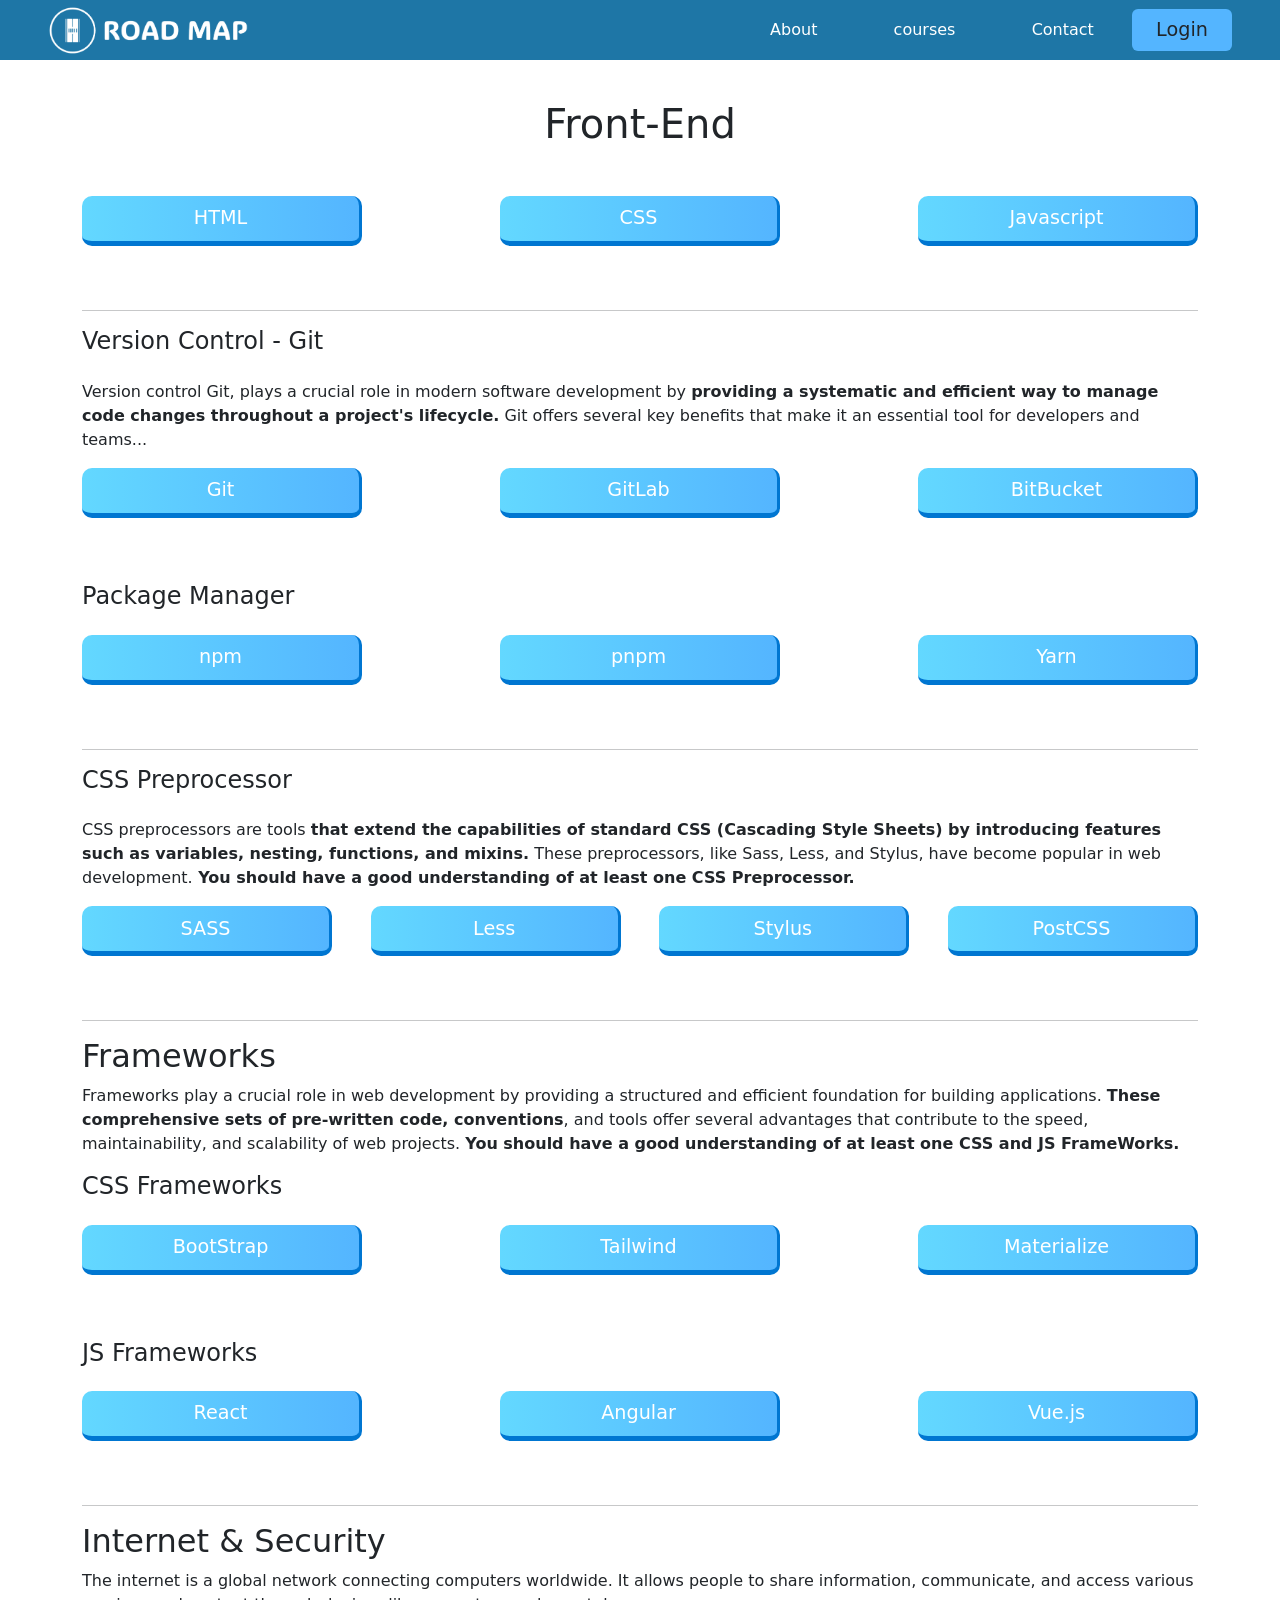
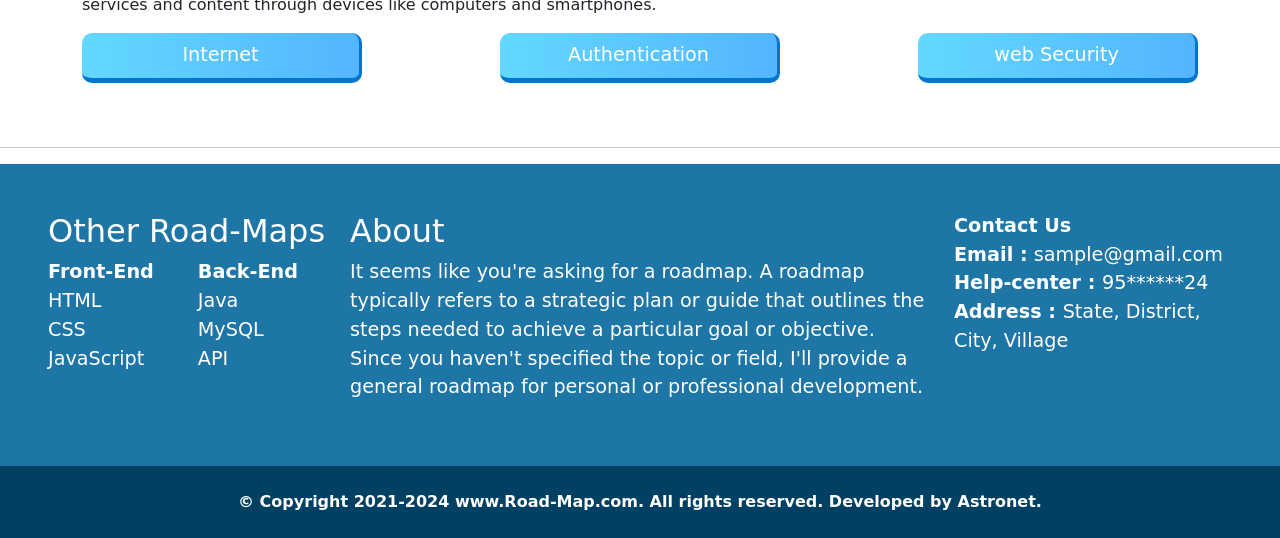
<file: Road-Map Project/fe.html>
<!DOCTYPE html>
<html>

<head>
  <meta name="viewport" content="width=device-width, initial-scale=1" />
  <link rel="stylesheet" href="./bootstrap/css/bootstrap.min.css" />
  <script src="./bootstrap/js/bootstrap.min.js"></script>
  <link rel="icon" type="image/x-icon" href="./assets/icon.png" />
  <link rel="stylesheet" href="https://cdnjs.cloudflare.com/ajax/libs/font-awesome/4.7.0/css/font-awesome.min.css" />
  <link rel="stylesheet" type="text/css" media="screen" href="./css/main.css" />
  <script src="main.js"></script>
</head>

<body>
  <div class="header px-5">
    <div class="logo-box d-flex" onclick="home()"></div>
    <div class="right-side" id="rside">
      <nav>
        <span>About</span>
        <span>courses</span>
        <span>Contact</span>
      </nav>
      <div class="login-btn">
        <a href="./index.html" class="btn">Login</a>
      </div>
    </div>
    <i class="fa fa-bars" onclick="menu('rside')"></i>
  </div>
  <div class="container">
    <div class="h1 text-center my-5">Front-End</div>
    <!-- HTML CSS JS STRAT ------------------------------------------------------->
    <div class="row mb-5 ">
      <div class="col">
        <p class="p d-flex justify-content-center align-items-center p-3" onclick="content('html')">
          HTML
        </p>
        <p class="p d-flex justify-content-center align-items-center p-3" onclick="content('css')">
          CSS
        </p>
        <p class="p d-flex justify-content-center align-items-center p-3" onclick="content('js')">
          Javascript
        </p>
      </div>
    </div>
    <hr />
    <!-- Version Control - Git START --------------------------------------------------->
    <div class="row mb-5">
      <div class="h4 mb-4">Version Control - Git</div>
      <p>
        Version control Git, plays a crucial role in modern software
        development by <b>providing a systematic and efficient way to manage code
          changes throughout a project's lifecycle.</b> Git offers several key
        benefits that make it an essential tool for developers and teams...
      </p>
      <div class="col">
        <p class="p d-flex justify-content-center align-items-center p-3" onclick="content('git')">
          Git
        </p>
        <p class="p d-flex justify-content-center align-items-center p-3" onclick="content('gitlab')">
          GitLab
        </p>
        <p class="p d-flex justify-content-center align-items-center p-3" onclick="content('bitb')">
          BitBucket
        </p>
      </div>
    </div>
    <div class="row mb-5">
      <div class="h4 mb-4">Package Manager</div>
      <div class="col">
        <p class="p d-flex justify-content-center align-items-center p-3" onclick="content('npm')">
          npm
        </p>
        <p class="p d-flex justify-content-center align-items-center p-3" onclick="content('pnpm')">
          pnpm
        </p>
        <p class="p d-flex justify-content-center align-items-center p-3" onclick="content('yarn')">
          Yarn
        </p>
      </div>
    </div>
    <!-- Version Control - Git END --------------------------------------------------->

    <!-- CSS PREPROCESSOR START ------------------------------------------------------>
    <hr />
    <div class="row mb-5 cssp">
      <div class="h4 mb-4">CSS Preprocessor</div>
      <p>
        CSS preprocessors are tools <b>that extend the capabilities of standard
          CSS (Cascading Style Sheets) by introducing features such as
          variables, nesting, functions, and mixins.</b> These preprocessors, like
        Sass, Less, and Stylus, have become popular in web development.<b> You should have a good understanding of at
          least one CSS Preprocessor.</b>
      </p>
      <div class="col">
        <p class="p d-flex justify-content-center align-items-center p-3" onclick="content('sass')">
          SASS
        </p>
        <p class="p d-flex justify-content-center align-items-center p-3" onclick="content('less')">
          Less
        </p>
        <p class="p d-flex justify-content-center align-items-center p-3" onclick="content('stylus')">
          Stylus
        </p>
        <p class="p d-flex justify-content-center align-items-center p-3" onclick="content('postcss')">
          PostCSS
        </p>
      </div>
    </div>
    <!-- CSS FRAMEWORKS START ------------------------------------------------------>
    <hr />
    <div class="row mb-5">
      <div class="h2">Frameworks</div>
      <p>
        Frameworks play a crucial role in web development by providing a
        structured and efficient foundation for building applications. <b>These
          comprehensive sets of pre-written code, conventions</b>, and tools offer
        several advantages that contribute to the speed, maintainability, and
        scalability of web projects. <b>You should have a good understanding of at least one CSS and JS FrameWorks.</b>
      </p>
      <div class="h4 mb-4">CSS Frameworks</div>
      <div class="col">
        <p class="p d-flex justify-content-center align-items-center p-3" onclick="content('bs')">
          BootStrap
        </p>
        <p class="p d-flex justify-content-center align-items-center p-3" onclick="content('tw')">
          Tailwind
        </p>
        <p class="p d-flex justify-content-center align-items-center p-3" onclick="content('mater')">
          Materialize
        </p>
      </div>
    </div>

    <div class="row mb-5">
      <div class="h4 mb-4">JS Frameworks</div>
      <div class="col">
        <p class="p d-flex justify-content-center align-items-center p-3" onclick="content('rj')">
          React
        </p>
        <p class="p d-flex justify-content-center align-items-center p-3" onclick="content('aj')">
          Angular
        </p>
        <p class="p d-flex justify-content-center align-items-center p-3" onclick="content('vj')">
          Vue.js
        </p>
      </div>
    </div>
    <hr>
    <!-- INTERTNET  STRAT ------------------------------------------------------>
    <div class="row mb-5">
      <div class="h2">Internet & Security</div>
      <p>
        The internet is a global network connecting computers worldwide. It allows people to share information,
        communicate, and access various services and content through devices like computers and smartphones.
      </p>
      <div class="col">
        <p class="p d-flex justify-content-center align-items-center p-2" onclick="content('inter')">
          Internet
        </p>
        <p class="p d-flex justify-content-center align-items-center p-3" onclick="content('auth')">
          Authentication
        </p>
        <p class="p d-flex justify-content-center align-items-center p-2" onclick="content('sec')">
          web Security
        </p>
      </div>
    </div>
  </div>
  <hr />
  <div class="footer  p-5 text-white">
    <div class="row">
      <div class="col-3 others gen">
        <h2>Other Road-Maps</h3>
          <div class="list-box mt-2">
            <div class="list" onclick="location.href = './fe.html'">
              <a href="./fe.html"><b>Front-End</b><a>
                  <a>HTML</a>
                  <a>CSS</a>
                  <a>JavaScript</a>
            </div>
            <div class="list" onclick="location.href = './be.html'">
              <a href="./be.html"><b>Back-End</b></a>
              <a>Java</a>
              <a>MySQL</ak=>
                <a>API</a>
            </div>
          </div>
      </div>
      <div class="col-6 about gen">
        <h2>About</h2>
        <p>It seems like you're asking for a roadmap. A roadmap typically refers to a strategic plan or guide
          that
          outlines the steps needed to achieve a particular goal or objective. Since you haven't specified the
          topic or
          field, I'll provide a general roadmap for personal or professional development.</p>
      </div>
      <div class="col-3 gen">
        <div class="list about">
          <a><b>Contact Us</b></a>
          <a><b>Email :</b> sample@gmail.com</a>
          <a><b>Help-center : </b>95******24</a>
          <a><b>Address : </b> State, District, City, Village </a>
        </div>
      </div>
    </div>
  </div>
  <div class="copy-rights text-center py-4 text-white">
    <b>© Copyright 2021-2024 www.Road-Map.com. All rights reserved. Developed by Astronet.</b>
  </div>
  <!-- HTML CONTENT START -------------------------------------->
  <div class="content p-5" id="html">
    <span id="cross" onclick="undo('html')">╳</span>
    <h4 class="p-3 text-center">HTML</h4>
    <p>HTML, or Hypertext Markup Language, is the standard markup language for creating web pages and web
      applications. It provides a structure for the content on a webpage by using a series of elements, which are
      represented by tags enclosed in angle brackets <>. HTML tags tell the browser how to display the content,
        whether it's text, images, links, or other media.</p>
    <p><b>1. Elements:</b> HTML documents are made up of elements, which are the building blocks of the webpage. Each
      element
      consists of an opening tag, content, and a closing tag. For example:
    <p class="text-center bg-secondary text-white p-2">&lt;p&gt;This is a paragraph in HTML.&lt;/p&gt;</p>
    </p>
    <p><b>2. Attributes:</b> HTML elements can have attributes that provide additional information about the element.
      Attributes are specified within the opening tag and usually come in name-value pairs. For example:
    <p class="text-center bg-secondary text-white p-2">&lt;a href=""&gt;Attributes in HTML&lt;/a&gt;</p>
    </p>
    <p><b>3. Tags:</b> HTML tags define the structure and content of the webpage. Some common tags include:
    <ul>
      <li>&lt;html&gt;: Defines the root of an HTML document.</li>
      <li>&lt;head&gt;: Contains metadata about the document, such as the title and links to stylesheets.</li>
      <li>&lt;title&gt;: Sets the title of the document, which appears in the browser's title bar or tab.</li>
      <li>&lt;body&gt;: Contains the content of the document, such as text, images, links, and other elements.</li>
      <li>&lt;p&gt;: Defines a paragraph.</li>
      <li>&lt;a&gt;: Defines a hyperlink.</li>
      <li>&lt;img&gt;: Inserts an image.</li>
      <li>&lt;div&gt;: Defines a division or section in a document.</li>
      <li>&lt;span&gt;: Defines a section of text within another element.</li>
      <li>&lt;ul&gt;, &lt;ol&gt;, &lt;li&gt;: Used to create unordered and ordered lists.</li>
    </ul>
    </p>
    <p><b>4. Document Structure:</b><br>
      <img src="./assets/html-tag-structure-image.png" class="con-img pt-4" alt="">
    </p>
  </div>
  <!-- HTML CONTENT END --------------------------------->
  <!-- CSS CONTENT START --------------------------------->
  <div class="content p-5" id="css">
    <span id="cross" onclick="undo('css')">╳</span>
    <h4 class="p-3 text-center">CSS</h4>
    <p>CSS stands for Cascading Style Sheets. It is a style sheet language used to describe the presentation of a
      document written in a markup language like HTML. CSS defines how HTML elements should be displayed on screen, in
      print, or in other media types. It enables web developers to control the layout, colors, fonts, spacing, and
      other visual aspects of a web page or application.</p>
    <b>Presentation : </b>
    <p> CSS is used to control the visual presentation of web pages. It allows developers to define styles for
      elements such as fonts, colors, spacing, layout, and more. By separating the structure (HTML) from the
      presentation (CSS), developers can create visually appealing and consistent designs across multiple pages.</p>
    <b>Responsive Design : </b>
    <p> CSS enables the creation of responsive web designs that adapt to different screen sizes and devices. Media
      queries in CSS allow developers to apply different styles based on factors like screen width, enabling websites
      to be optimized for desktops, tablets, and smartphones.</p>
    <b>Layout Control : </b>
    <p>CSS provides powerful layout capabilities, allowing developers to control the positioning and arrangement of
      elements on a web page. This includes techniques such as flexbox and grid layout, which offer more advanced and
      flexible options for creating complex layouts compared to traditional methods.</p>
    <b>Accessibility : </b>
    <p> CSS can be used to improve the accessibility of web content by providing styles that enhance readability,
      navigation, and usability for users with disabilities. For example, CSS can be used to define high-contrast
      color schemes, provide alternative text for images, and ensure proper focus management for keyboard navigation.
    </p>
    <b>Performance Optimization :</b>
    <p>CSS can help improve the performance of web pages by reducing the size of the files that need to be downloaded
      by the browser. By externalizing styles into separate CSS files and minimizing redundancy, developers can ensure
      faster loading times and improved user experience.</p>
    <b>Browser Compatibility :</b>
    <p>CSS helps ensure consistency in how web pages are displayed across different web browsers. While browsers may
      have their own default styles, CSS allows developers to override these styles and apply consistent styling
      across all browsers, ensuring a uniform experience for users.</p>
  </div>
  <!-- CSS CONTENT END --------------------------------->
  <!-- JS CONTENT START --------------------------------->
  <div class="content p-5" id="js">
    <span id="cross" onclick="undo('js')">╳</span>
    <h4 class="p-3 text-center">JavaScript</h4>
    <p>JavaScript is a high-level, interpreted programming language primarily used for building dynamic and
      interactive websites. It is one of the core technologies of the World Wide Web, alongside HTML (Hypertext Markup
      Language) and CSS (Cascading Style Sheets). JavaScript allows developers to add functionality to web pages,
      enabling features such as dynamic content updates, interactive forms, multimedia playback, and more.</p>
    <b>Client-Side Interactivity : </b>
    <p>JavaScript allows for dynamic and interactive web pages. It enables you to create
      features such as form validation, interactive maps, sliders, dropdown menus, and much more, enhancing user
      experience.</p>
    <b>Asynchronous Communication :</b>
    <p> JavaScript facilitates asynchronous communication with servers using AJAX (Asynchronous JavaScript and XML).
      This enables web pages to make requests to the server without reloading the entire page, resulting in faster and
      smoother user experiences.</p>
    <b>Cross-Browser Compatibility : </b>
    <p> JavaScript is supported by all major web browsers, making it a reliable choice for developing web applications
      that work consistently across different browsers and platforms.</p>
    <b>Rich User Interfaces : </b>
    <p> With JavaScript frameworks and libraries like React, Angular, and Vue.js, developers can build rich and
      responsive user interfaces, allowing for complex single-page applications (SPAs) that rival traditional desktop
      applications in terms of functionality and performance.</p>
    <b>Server-Side Development : </b>
    <p> With the advent of Node.js, JavaScript can now be used for server-side development as well. This enables
      developers to use a single language (JavaScript) for both client-side and server-side programming, streamlining
      the development process and reducing </p>
  </div>
  <!-- JS CONTENT END --------------------------------->
  <!-- HTML CSS JS END -------------------------------------------------------->
  <!-- GIT CONTENT START ------------------------------------->
  <div class="content p-5" id="git">
    <span id="cross" onclick="undo('git')">╳</span>
    <h4 class=" p-3 text-center">GIT</h4>
    <p> Git is a distributed version control system that enables developers to track changes, collaborate effectively,
      manage branches, and maintain the integrity of their codebase throughout the software development lifecycle.
    </p>
    <b>Version Control System (VCS) : </b>
    <p>Git allows developers to manage and track changes to their codebase over time. It records each modification
      made to files, including who made the changes and when they were made. This history enables developers to revert
      to previous versions, compare changes, and collaborate effectively.</p>
    <b>Distributed System :</b>
    <p> Git is a distributed version control system, meaning that each developer has a complete copy of the entire
      repository, including its history. This decentralization allows developers to work offline, commit changes
      locally, and synchronize with remote repositories when an internet connection is available.</p>
    <b>Branching and Merging :</b>
    <p>Git provides powerful branching and merging capabilities, allowing developers to create separate lines of
      development (branches) for new features, bug fixes, or experiments. Developers can work on different branches
      simultaneously and merge their changes back into the main codebase when ready.</p>
    <b>Collaboration :</b>
    <p> Git facilitates collaboration among developers working on the same project. Multiple developers can work on
      different branches independently, and Git helps reconcile their changes when merging branches together. Git also
      supports code reviews, enabling team members to review and comment on each other's code before merging it into
      the main branch.</p>
    <b>Remote Repositories: </b>
    <p>Git allows developers to host their code on remote repositories, such as GitHub, GitLab, or Bitbucket. These
      remote repositories serve as centralized hubs for sharing and collaborating on code. Developers can push their
      changes to remote repositories and pull changes made by others, enabling seamless collaboration across
      distributed teams.</p>
    <b>Speed and Efficiency : </b>
    <p> Git is designed to be fast and efficient, even when working with large codebases and repositories. It uses
      advanced algorithms for storing and compressing data, enabling quick operations such as committing changes,
      branching, merging, and retrieving commit history.</p>
    <b>Open Source and Community :</b>
    <p>Git is open-source software, meaning that its source code is freely available for anyone to use, modify, and
      distribute. It has a vibrant community of users and contributors who actively contribute to its development,
      provide support, and share best practices.</p>
  </div>
  <!-- GIT CONTENT END ------------------------------------->
  <!-- GITLAB CONTENT START ------------------------------------->
  <div class="content p-5" id="gitlab">
    <span id="cross" onclick="undo('gitlab')">╳</span>
    <h4 class=" p-3 text-center">GIT LAB</h4>
    <p>
      GitLab is a web-based DevOps lifecycle tool that provides a Git repository manager, continuous
      integration/continuous deployment (CI/CD) pipelines, and various collaboration features. It offers a comprehensive
      platform for managing software development projects, enabling teams to collaborate effectively, automate
      workflows, and deliver high-quality software products efficiently.</p>
    <b>Git Repository Management:</b>
    <p>GitLab offers a Git repository hosting service, allowing teams to store, manage, and version control their
      codebases. It provides features like branching, merging, tagging, and code reviews to facilitate collaboration
      among developers.</p>

    <b>Continuous Integration/Continuous Deployment (CI/CD):</b>
    <p>GitLab includes built-in CI/CD pipelines that automate the process of building, testing, and deploying
      applications. Developers can define workflows using YAML files, and GitLab executes these pipelines automatically
      whenever code changes are pushed to the repository.</p>

    <b>Issue Tracking and Project Management:</b>
    <p>GitLab offers issue tracking tools that allow teams to create, assign, and prioritize tasks, track bugs, and
      manage project backlogs. It also provides Kanban boards, milestone tracking, and time tracking features to help
      teams manage their projects efficiently.</p>

    <b>Code Review and Collaboration:</b>
    <p>GitLab includes tools for code review and collaboration, such as inline commenting, merge requests, and code
      snippets. These features facilitate peer code reviews, discussions, and knowledge sharing among team members.</p>

    <b>Wiki and Documentation:</b>
    <p>GitLab provides a built-in wiki feature that allows teams to create and maintain project documentation, guides,
      and knowledge bases. It also supports Markdown formatting, making it easy to create rich and organized
      documentation.</p>

    <b>Security and Compliance:</b>
    <p>GitLab includes security scanning and vulnerability management tools to help teams identify and remediate
      security issues in their code. It also offers compliance features, such as audit logs and access controls, to
      ensure regulatory compliance and data protection.</p>

    <b>Integration and Extensibility:</b>
    <p>GitLab integrates with a wide range of third-party tools and services, including issue trackers, chat
      applications, monitoring tools, and cloud providers. It also provides APIs and webhooks for custom integrations
      and automation.</p>

  </div>
  <!-- GITLAB CONTENT END ------------------------------------->
  <!-- BitBucket CONTENT START ------------------------------------->
  <div class="content p-5" id="bitb">
    <span id="cross" onclick="undo('bitb')">╳</span>
    <h4 class=" p-3 text-center">BitBucket</h4>
    <p>
      Bitbucket is a web-based platform for hosting and managing Git repositories. It provides a collaborative
      environment for software development teams to work on projects, manage code repositories, and streamline their
      development workflows. Originally created by Atlassian, Bitbucket offers both cloud-based and self-hosted options,
      providing flexibility for different types of organizations and projects.</p>
    <b>Git Repository Hosting:</b>
    <p>Bitbucket allows users to create unlimited Git repositories to store and version control their codebases. It
      supports both public and private repositories, enabling teams to collaborate securely on proprietary projects.</p>

    <b>Code Collaboration:</b>
    <p>Bitbucket facilitates collaboration among team members through features like pull requests, inline commenting,
      and code reviews. Developers can review each other's code, provide feedback, and suggest improvements to ensure
      code quality and maintainability.</p>

    <b>Branching and Merging:</b>
    <p>Bitbucket supports advanced branching and merging capabilities, allowing teams to work on multiple features or
      bug fixes simultaneously without interfering with each other's work. It provides tools for managing branches,
      resolving conflicts, and merging changes back into the main codebase.</p>

    <b>Continuous Integration/Continuous Deployment (CI/CD):</b>
    <p>Bitbucket integrates seamlessly with popular CI/CD tools like Jenkins, Bamboo, and Bitbucket Pipelines. It allows
      teams to automate the process of building, testing, and deploying applications, ensuring rapid and reliable
      delivery of software updates.</p>

    <b>Issue Tracking and Project Management:</b>
    <p>Bitbucket includes built-in issue tracking and project management tools to help teams organize their work, track
      tasks, and prioritize feature development. It provides Kanban boards, customizable workflows, and integration with
      Jira for comprehensive project management.</p>

    <b>Security and Permissions:</b>
    <p>Bitbucket offers robust security features, including granular access controls, two-factor authentication (2FA),
      and IP whitelisting, to protect sensitive code and data. It also provides audit logs and compliance features to
      meet regulatory requirements and industry standards.</p>

    <b>Integration Ecosystem:</b>
    <p>Bitbucket integrates seamlessly with a wide range of third-party tools and services, including project management
      tools, CI/CD platforms, code analysis tools, and chat applications. It provides APIs and webhooks for custom
      integrations and automation.</p>

  </div>
  <!-- BitBucket CONTENT END ------------------------------------->
  <!-- PNPM CONTENT START ------------------------------------->
  <div class="content p-5" id="pnpm">
    <span id="cross" onclick="undo('pnpm')">╳</span>
    <h4 class=" p-3 text-center">PNPM</h4>
    <p>PNPM is a package manager for JavaScript projects. It stands for "Plug'n'Play Node Package Manager". PNPM
      provides an alternative approach to package management compared to traditional package managers like npm or Yarn.
      Here's a brief overview of PNPM</p>
    <b>Plug'n'Play:</b>
    <p>PNPM introduces the concept of "Plug'n'Play", which allows packages to be installed in a global store rather than
      being duplicated in each project's <code>node_modules</code> directory. This reduces disk space usage and speeds
      up installation and dependency resolution.</p>

    <b>Efficient Disk Usage:</b>
    <p>By using a global store for packages, PNPM eliminates duplicate packages across multiple projects. This results
      in significant savings in disk space, especially when working on multiple projects with overlapping dependencies.
    </p>

    <b>Faster Installations:</b>
    <p>PNPM's approach to package management typically leads to faster installation times compared to traditional
      package managers. Since packages are shared across projects, there's no need to download and install duplicate
      copies of the same package for each project.</p>

    <b>Workspace Support:</b>
    <p>PNPM provides support for managing monorepos or workspaces, where multiple related projects are stored in a
      single repository. It allows you to install dependencies for all projects within the workspace efficiently.</p>

    <b>Compatibility:</b>
    <p>PNPM is fully compatible with existing npm and Yarn workflows. It supports common package management commands
      such as <code>install</code>, <code>update</code>, <code>remove</code>, and <code>list</code>, making it easy to
      switch to PNPM without significant changes to your development workflow.</p>

    <b>Integrity Checks:</b>
    <p>PNPM performs integrity checks to ensure that dependencies are installed correctly and securely. It verifies the
      integrity of packages in the global store to prevent tampering or corruption.</p>

    <b>Community Support:</b>
    <p>PNPM is an open-source project with an active community of contributors and users. It receives regular updates
      and improvements, ensuring compatibility with the latest JavaScript ecosystem trends and best practices.</p>

  </div>
  <!-- PNPM CONTENT END ------------------------------------->
  <!-- YARN CONTENT START -->
  <div class="content p-5" id="yarn">
    <span id="cross" onclick="undo('yarn')">╳</span>
    <h4 class=" p-3 text-center">YARN</h4>
    <p>
      Yarn is a package manager for JavaScript projects. It was developed by Facebook and is widely used in the
      JavaScript ecosystem for managing dependencies efficiently. Yarn provides several features that streamline the
      process of package management and improve the performance of dependency resolution. Here's an overview of Yarn's
      key features</p>
    <b>Fast and Reliable:</b>
    <p>Yarn is known for its speed and reliability. It uses a global cache to store downloaded packages, reducing the
      need to download dependencies repeatedly. Yarn also parallelizes package installations, resulting in faster
      dependency resolution and installation times.</p>

    <b>Deterministic Dependency Resolution:</b>
    <p>Yarn ensures deterministic dependency resolution by using a lock file (<code>yarn.lock</code>). This file
      specifies the exact versions of all dependencies and ensures that the same dependencies are installed across
      different environments or machines, preventing unexpected behavior due to version mismatches.</p>

    <b>Offline Mode:</b>
    <p>Yarn provides an offline mode that allows developers to install dependencies without an internet connection. By
      caching packages locally, Yarn enables developers to work on projects offline or in environments with limited
      internet access.</p>

    <b>Workspaces:</b>
    <p>Yarn supports workspaces, which are useful for managing monorepos or multi-package repositories. Workspaces allow
      developers to link multiple packages within a single repository and manage their dependencies collectively. This
      simplifies development workflows and improves code organization.</p>

    <b>Plug'n'Play (PnP):</b>
    <p>Yarn introduced Plug'n'Play (PnP) as an experimental feature to improve package resolution and reduce disk space
      usage. PnP eliminates the need for a <code>node_modules</code> directory by resolving packages at runtime. This
      results in faster startup times and reduced disk space usage.</p>

    <b>Interactive CLI:</b>
    <p>Yarn provides an interactive command-line interface (CLI) with helpful prompts and suggestions. The interactive
      CLI makes it easier for developers to navigate through commands, manage dependencies, and troubleshoot issues
      effectively.</p>

    <b>Extensibility:</b>
    <p>Yarn is highly extensible and supports plugins that enhance its functionality. Developers can create custom
      plugins to integrate Yarn with other tools or add new features to suit their specific requirements.</p>

    <b>Community Support:</b>
    <p>Yarn has a vibrant community of developers and contributors who actively maintain and improve the project. The
      community provides support, documentation, and resources to help users get the most out of Yarn and address any
      issues they encounter.</p>

  </div>
  <!-- npm CONTENT START ------------------------------------->
  <div class="content p-5" id="npm">
    <span id="cross" onclick="undo('npm')">╳</span>
    <h4 class=" p-3 text-center">NPM</h4>
    <p>NPM (Node Package Manager) is a package manager for Node.js, a runtime environment for executing JavaScript
      code outside a web browser. While Git is a version control system that helps developers manage changes to their
      codebase, NPM complements Git by providing a way to manage project dependencies, scripts, and configurations.
      Here's why NPM is commonly used alongside Git:</p>
    <b>Dependency Management :</b>
    <p>NPM simplifies the process of managing project dependencies, such as libraries, frameworks, and tools.
      Developers can define dependencies in a package.json file, specifying the required packages and their versions.
      NPM can then automatically download and install these dependencies from the NPM registry, ensuring that all team
      members have access to the same set of dependencies.</p>
    <b>Script Execution :</b>
    <p>: NPM allows developers to define custom scripts in the package.json file, which can be executed using the npm
      run command. These scripts can automate common tasks such as building, testing, linting, and deploying the
      project. By centralizing scripts in the package.json file, developers can easily share and execute them across
      different environments.</p>
    <b>Version Management :</b>
    <p>NPM helps manage package versions by allowing developers to specify version ranges or use semantic versioning
      (SemVer) for dependencies. This ensures that projects remain compatible with specific versions of packages and
      can easily upgrade to newer versions without breaking existing functionality. Git, on the other hand, manages
      versions at the repository level, tracking changes to files and directories over time.</p>
    <b>Registry Integration : </b>
    <p> NPM provides access to a vast ecosystem of open-source packages available on the NPM registry. Developers can
      publish their own packages to the registry and consume packages published by others. Git repositories often
      contain configuration files, source code, and documentation, whereas NPM packages contain reusable libraries and
      modules that can be easily shared and reused across projects.</p>
    <b>Continuous Integration and Deployment (CI/CD) :</b>
    <p>NPM integrates with CI/CD pipelines, enabling automated testing, building, and deployment of projects. CI/CD
      tools such as Jenkins, Travis CI, and GitHub Actions can use NPM to install dependencies and execute scripts as
      part of the build process. This helps streamline development workflows and ensures consistent build environments
      across different stages of the development lifecycle.</p>
  </div>


  <!-- npm CONTENT END ------------------------------------->

  <!-- SASS CONTENT START ------------------------------------->
  <div class="content p-5" id="sass">
    <span id="cross" onclick="undo('sass')">╳</span>
    <h4 class="p-3 text-center">SASS</h4>
    <p>Sass (Syntactically Awesome Style Sheets) is a preprocessor scripting language that extends CSS with additional
      features like variables, nesting, mixins, functions, and more. While CSS is powerful on its own, Sass enhances
      the capabilities of CSS and offers several benefits for web developers</p>
    <b>Variables :</b>
    <p>Sass allows developers to define variables to store values that are reused throughout the stylesheet. This
      makes it easier to maintain consistency and make global style changes. For example, instead of hardcoding colors
      or font sizes multiple times, developers can define variables such as $primary-color or $font-size.</p>
    <b>Nesting :</b>
    <p>Sass supports nesting of CSS selectors, allowing developers to write more concise and readable stylesheets.
      Instead of repeating parent selectors for nested elements, developers can nest child selectors inside their
      parent selectors, making the stylesheet structure more intuitive and easier to understand.</p>
    <b>Mixins :</b>
    <p>Mixins in Sass enable developers to define reusable blocks of CSS styles that can be included in multiple
      selectors. Mixins can accept parameters, making them versatile for generating different styles based on input
      values. This reduces code duplication and makes it easier to maintain consistent styles across the project.</p>
    <b>Functions :</b>
    <p> Sass provides built-in functions and allows developers to define custom functions for manipulating values,
      performing calculations, and generating dynamic styles. Functions add flexibility to stylesheet development and
      enable more advanced styling techniques.</p>
    <b>Partials and Imports :</b>
    <p>Sass supports splitting stylesheets into smaller, modular files called partials. Each partial can contain a
      subset of styles related to a specific component or feature. Sass also allows developers to import partials into
      a main stylesheet, making it easier to organize and manage large codebases.</p>
    <b>Extend/Inheritance :</b>
    <p> Sass supports the @extend directive, which allows selectors to inherit styles from other selectors. This
      promotes code reuse and helps keep styles DRY (Don't Repeat Yourself). However, it's important to use @extend
      judiciously to avoid generating inefficient or bloated CSS output.</p>
    <b>Compatibility :</b>
    <p>Sass is compatible with all versions of CSS, meaning that developers can gradually introduce Sass features into
      existing CSS codebases without requiring a complete rewrite. Sass files can be compiled into standard CSS using
      a compiler or preprocessor, ensuring compatibility with all web browsers.</p>
  </div>
  <!-- SASS CONTENT START ------------------------------------->
  <!-- LESS CONTENT ST -->
  <div class="content p-5" id="less">
    <span id="cross" onclick="undo('less')">╳</span>
    <h4 class=" p-3 text-center">LESS</h4>
    <li>LESS is a dynamic stylesheet language that extends CSS with features like variables, mixins, and nesting, making
      it easier to write and maintain stylesheets for web development.</li>
    <ul>
      <li><b>Variables:</b> LESS allows you to define variables to store reusable values such as colors, font sizes, or
        spacing, making it easier to maintain consistency across stylesheets.</li>
      <li><b>Mixins:</b> Mixins are reusable blocks of styles that can be included in other selectors. They enable code
        reuse and help avoid repetition in stylesheets.</li>
      <li><b>Nesting:</b> LESS supports nesting of CSS selectors, allowing you to write cleaner and more organized
        stylesheets by grouping related styles together within the hierarchy of selectors.</li>
      <li><b>Functions:</b> LESS provides built-in functions and allows you to define custom functions to perform
        calculations, manipulate colors, and apply transformations to styles.</li>
      <li><b>Operations:</b> LESS supports arithmetic operations, enabling you to perform calculations directly within
        stylesheets, such as adding, subtracting, multiplying, or dividing values.</li>
      <li><b>Importing:</b> LESS allows you to split stylesheets into smaller, modular files and import them into other
        stylesheets, making it easier to organize and manage large codebases.</li>
      <li><b>Extend/Inheritance:</b> LESS provides the @extend directive, which allows you to share styles between
        selectors, similar to inheritance in object-oriented programming, reducing redundancy in stylesheets.</li>
      <li><b>Comments:</b> LESS supports both single-line (//) and multi-line (/* */) comments, allowing you to add
        documentation and annotations to stylesheets.</li>
    </ul>
    </li>
    <li><b>Usage:</b> LESS is commonly used in web development projects to streamline the process of writing and
      maintaining CSS stylesheets. It can be integrated into build processes using task runners or module bundlers like
      webpack.</li>
    <li><b>Tools:</b> There are several tools and editors that support LESS, including official compilers like less.js
      and third-party tools like Prepros, CodeKit, and gulp-less.</li>
    </ul>
  </div>
  <!-- LESS CONTENT END -->
  <!-- Styleus con st-->
  <div class="content p-5" id="stylus">
    <span id="cross" onclick="undo('stylus')">╳</span>
    <h4 class=" p-3 text-center">Stylus</h4>
    <ul>
      <li>Stylus is a dynamic stylesheet preprocessor for CSS that offers a concise and expressive syntax. It is
        designed to enhance CSS authoring by providing features like variables, mixins, and nested selectors.</li>
      <ul>
        <li><b>Variables:</b> Stylus allows you to define variables to store values such as colors, font sizes, or
          spacing. Variables can be reused throughout the stylesheet, making it easier to maintain consistency and make
          global changes.</li>
        <li><b>Mixins:</b> Mixins are reusable blocks of CSS properties and values that can be included within other
          selectors. They enable code reuse and help reduce duplication by encapsulating common styles.</li>
        <li><b>Nested Selectors:</b> Stylus supports nested selectors, allowing you to write CSS rules in a hierarchical
          structure. This feature helps improve readability and maintainability by organizing related styles within the
          context of their parent selectors.</li>
        <li><b>Control Directives:</b> Stylus provides control directives such as conditionals and loops, which allow
          you to apply styles dynamically based on conditions or iterate over sets of data. This adds flexibility and
          power to your stylesheet logic.</li>
        <li><b>Functions:</b> Stylus allows you to define custom functions to perform calculations, manipulate values,
          or generate CSS dynamically. Functions can be used to abstract complex logic and create reusable style
          utilities.</li>
        <li><b>Operators:</b> Stylus supports various operators for performing arithmetic, logical, and comparison
          operations within stylesheets. Operators enable you to manipulate values and properties dynamically based on
          conditions or calculations.</li>
        <li><b>Importing:</b> Stylus allows you to split stylesheets into smaller, modular files and import them into
          other stylesheets. This helps organize code into manageable units and facilitates code reuse across projects.
        </li>
        <li><b>Comments:</b> Stylus supports both single-line (//) and multi-line (/* */) comments, allowing you to add
          documentation and annotations to your stylesheets.</li>
      </ul>
      </li>
      <li><b>Usage:</b> Stylus is commonly used in web development projects to streamline CSS authoring and improve
        productivity. It can be integrated into build processes using task runners like Gulp or module bundlers like
        webpack.</li>
      <li><b>Tools:</b> There are several tools and editors that support Stylus, including official compilers like
        Stylus CLI and third-party plugins for popular text editors like Visual Studio Code and Sublime Text.</li>
    </ul>
  </div>
  <!-- Styleus Con END -->
  <!-- PostCSS ST -->
  <div class="content p-5" id="postcss">
    <span id="cross" onclick="undo('postcss')">╳</span>
    <h4 class=" p-3 text-center">POST CSS</h4>
    <p>PostCSS is a tool for transforming CSS with JavaScript plugins. It allows developers to automate tasks, apply
      modern CSS features, and optimize stylesheets using a plugin-based architecture.</p>
    <ul>
      <li><b>Plugin Architecture:</b> PostCSS operates on a plugin-based architecture, allowing developers to extend and
        customize its functionality by installing and configuring plugins. Plugins can perform a wide range of tasks,
        such as adding vendor prefixes, optimizing styles, and even transforming CSS with JavaScript.</li>
      <li><b>Modern CSS Support:</b> PostCSS enables developers to use modern CSS features that may not be widely
        supported by browsers yet, such as CSS variables, custom properties, nesting, and custom media queries. Plugins
        can polyfill or transform these features to ensure compatibility across browsers.</li>
      <li><b>Autoprefixer:</b> Autoprefixer is one of the most popular PostCSS plugins, which automatically adds vendor
        prefixes to CSS properties based on the specified browser support. This helps ensure cross-browser compatibility
        without the need for manual prefixing.</li>
      <li><b>CSS Optimization:</b> PostCSS plugins can optimize CSS stylesheets by removing unused CSS, minifying code,
        and reducing file size. Optimization plugins improve website performance by reducing page load times and
        improving rendering speed.</li>
      <li><b>Customization:</b> PostCSS offers extensive customization options through its plugin ecosystem. Developers
        can choose from a wide range of plugins to tailor PostCSS to their specific needs, whether it's adding new
        features, optimizing workflows, or enforcing coding standards.</li>
      <li><b>Integration:</b> PostCSS integrates seamlessly with existing build tools and workflows. It can be used
        alongside task runners like Gulp or module bundlers like webpack to automate CSS processing tasks and streamline
        the development workflow.</li>
      <li><b>Performance:</b> PostCSS is designed for performance, with a focus on speed and efficiency. It processes
        CSS files quickly, even when working with large codebases or complex transformations, making it suitable for use
        in production environments.</li>
      <li><b>Community Support:</b> PostCSS has a vibrant community of developers and contributors who actively maintain
        and improve the project. The community provides a wide range of plugins, tutorials, and resources to help users
        get started with PostCSS and leverage its full potential.</li>
    </ul>
  </div>
  <!-- PostCSS END -->
  <!-- CSS PREPROCESSOR END ------------------------------------------------------>
  <!-- BOOTSTRAP CONTENT START ------------------------------------->
  <div class="content p-5" id="bs">
    <span id="cross" onclick="undo('bs')">╳</span>
    <h4 class=" p-3 text-center">BootStrap</h4>
    <p>Bootstrap is a popular front-end framework that simplifies the process of building responsive, mobile-first web
      applications. It provides developers with a collection of pre-designed components, layouts, and utilities, along
      with a responsive grid system and extensive CSS styling. Here are several reasons why Bootstrap is commonly used
      in web development</p>
    <b>Responsive Design :</b>
    <p>Bootstrap's grid system enables developers to create responsive layouts that adapt to different screen sizes
      and devices. By using predefined grid classes, developers can easily create multi-column layouts that scale
      appropriately on desktops, tablets, and smartphones, improving the overall user experience across various
      devices.</p>
    <b>Cross-Browser Compatibility :</b>
    <p>Bootstrap ensures consistency and compatibility across different web browsers by providing CSS styles and
      JavaScript components that are thoroughly tested and supported on all major browsers. This helps developers
      avoid browser-specific CSS hacks and ensures a consistent user experience for all website visitors.</p>
    <b>Pre-designed Components : </b>
    <p> Bootstrap offers a wide range of UI components, including buttons, forms, navigation bars, dropdowns, modals,
      carousels, and more. These pre-designed components save developers time and effort by providing ready-to-use
      solutions for common UI elements, reducing the need to build them from scratch.</p>
    <b>Customization :</b>
    <p>While Bootstrap provides a default set of styles and components, it also allows for extensive customization.
      Developers can easily customize Bootstrap themes, colors, typography, and components using Sass variables and
      mixins, or by overriding default styles with custom CSS. This flexibility enables developers to create unique
      and branded designs while still leveraging Bootstrap's core functionality.</p>
    <b>Community and Ecosystem : </b>
    <p>Bootstrap has a large and active community of developers, designers, and contributors who regularly contribute
      to the framework's development, share resources, and provide support through forums, documentation, and
      tutorials. Additionally, Bootstrap integrates seamlessly with other popular front-end tools and libraries, such
      as jQuery and Font Awesome, further expanding its capabilities and ecosystem.</p>
    <b>Rapid Prototyping :</b>
    <p> Bootstrap is well-suited for rapid prototyping and iterative development. Its ready-made components and
      responsive grid system enable developers to quickly create functional prototypes and iterate on designs without
      spending time on low-level CSS styling. This accelerates the development process and allows teams to gather
      feedback early in the design and development cycle.</p>
    <b>Accessibility :</b>
    <p>Bootstrap emphasizes accessibility by providing built-in features and best practices for creating accessible
      web applications. It includes ARIA roles and attributes, keyboard navigation support, and focus management for
      interactive components, ensuring that websites built with Bootstrap are accessible to users with disabilities
      and comply with accessibility standards.</p>
  </div>

  <!-- BOOTSTRAP CONTENT END ------------------------------------->
  <!-- TaAILWIND ST -->
  <div class="content p-5" id="tw">
    <span id="cross" onclick="undo('tw')">╳</span>
    <h4 class="p-3 text-center">TAILWIND</h4>
    <p>Tailwind CSS is a utility-first CSS framework that provides a set of pre-designed utility classes to quickly
      build modern and responsive web interfaces. Unlike traditional CSS frameworks, Tailwind CSS does not come with
      pre-styled components but focuses on providing low-level utility classes that can be composed together to create
      custom designs.</p>
    <ul>
      <li><b>Utility-First Approach:</b> Tailwind CSS follows a utility-first approach, where styles are applied using
        utility classes directly in HTML markup. This approach eliminates the need for writing custom CSS rules and
        allows developers to quickly apply styles without repeating code.</li>
      <li><b>Modular and Composable:</b> Tailwind CSS is designed to be modular and composable, allowing developers to
        combine utility classes to create custom designs. By composing classes together, developers can build complex
        layouts and components with minimal effort.</li>
      <li><b>Responsive Design:</b> Tailwind CSS includes built-in support for responsive design, with a range of
        utility classes for creating responsive layouts and components. Developers can easily apply responsive
        breakpoints and adjust styles for different screen sizes without writing media queries.</li>
      <li><b>Customization:</b> Tailwind CSS provides extensive customization options through configuration files.
        Developers can customize colors, typography, spacing, and other design tokens to match the branding and design
        requirements of their projects.</li>
      <li><b>Optimized for Performance:</b> Tailwind CSS is optimized for performance, with a small file size and
        minimal CSS output. By using utility classes, Tailwind CSS avoids generating unused styles and reduces the
        overall size of CSS files, resulting in faster loading times for web pages.</li>
      <li><b>Developer Experience:</b> Tailwind CSS offers a rich developer experience with features like IntelliSense
        support, code completion, and documentation integration in popular code editors. This improves productivity and
        makes it easier for developers to work with Tailwind CSS in their projects.</li>
      <li><b>Active Community and Ecosystem:</b> Tailwind CSS has a large and active community of developers who
        contribute plugins, extensions, and resources to the ecosystem. The community provides support, tutorials, and
        best practices to help developers learn and adopt Tailwind CSS in their projects.</li>
    </ul>
  </div>
  <!-- TAILWIND END -->
  <!-- Materialize ST -->
  <div class="content p-5" id="mater">
    <span id="cross" onclick="undo('mater')">╳</span>
    <h4 class="p-3 text-center">MATERIALIZE</h4>
    <p>Materialize is a modern responsive front-end framework based on Google's Material Design guidelines. It provides
      a set of pre-designed UI components, styles, and JavaScript functionality to create visually appealing and
      consistent web interfaces.</p>
    <ul>
      <li><b>Material Design Components:</b> Materialize offers a wide range of Material Design-inspired UI components,
        including buttons, forms, cards, navigation bars, and more. These components come with pre-defined styles and
        interactive behavior, making it easy to build modern web applications.</li>
      <li><b>Responsive Layout:</b> Materialize is built with responsive design principles in mind, ensuring that web
        applications look and function well across different devices and screen sizes. It provides a responsive grid
        system and utilities for creating flexible and adaptive layouts.</li>
      <li><b>Customization:</b> Materialize allows developers to customize the look and feel of their web applications
        using built-in theming options. Developers can modify colors, typography, and other design elements to match the
        branding and design requirements of their projects.</li>
      <li><b>JavaScript Components:</b> Materialize includes JavaScript components and utilities to add interactivity
        and dynamic behavior to web interfaces. These components enable features such as modals, dropdowns, sliders, and
        collapsible elements, enhancing the user experience.</li>
      <li><b>Documentation and Resources:</b> Materialize provides comprehensive documentation, tutorials, and resources
        to help developers get started with the framework. The documentation includes usage guidelines, code examples,
        and API references for each component and feature.</li>
      <li><b>Compatibility:</b> Materialize is compatible with modern web browsers and supports the latest HTML, CSS,
        and JavaScript standards. It is designed to work seamlessly with popular front-end development tools and
        frameworks, making it easy to integrate into existing projects.</li>
      <li><b>Active Community and Support:</b> Materialize has a thriving community of developers who contribute
        plugins, extensions, and resources to the ecosystem. The community provides support, forums, and
        community-driven projects to help developers learn and adopt Materialize in their projects.</li>
    </ul>
  </div>
  <!-- Materialize END -->
  <!-- REACT CONTENT START ------------------------------------->
  <div class="content p-5" id="rj">
    <span id="cross" onclick="undo('rj')">╳</span>
    <h4 class="p-3 text-center">REACT JS</h4>
    <p>React.js is a JavaScript library developed by Facebook for building user interfaces, particularly for
      single-page applications and complex user interfaces. It has gained widespread adoption in the web development
      community due to several key features and benefits</p>
    <b>Component-Based Architecture :</b>
    <p>React.js uses a component-based architecture, allowing developers to break down the user interface into
      reusable and encapsulated components. This modular approach makes it easier to build and maintain large-scale
      applications, as each component can be developed, tested, and debugged independently.</p>
    <b>Virtual DOM :</b>
    <p>React.js uses a virtual DOM (Document Object Model), a lightweight representation of the actual DOM tree. When
      changes are made to the UI, React updates the virtual DOM first, compares it with the previous version, and then
      efficiently updates only the necessary parts of the actual DOM. This approach minimizes browser reflows and
      improves performance, especially in applications with dynamic data and frequent UI updates.</p>
    <b>Declarative Syntax :</b>
    <p>React.js uses a declarative syntax, allowing developers to describe how the UI should look based on the
      application's current state. Instead of imperatively manipulating the DOM to update UI elements, developers
      define the desired UI state using JSX (JavaScript XML) syntax, which is more intuitive and easier to understand.
      This leads to more predictable code and reduces the risk of bugs caused by manual DOM manipulation.</p>
    <b>JSX :</b>
    <p> JSX is a syntax extension for JavaScript that allows developers to write HTML-like code within JavaScript
      files. It seamlessly integrates HTML markup with JavaScript logic, making it easier to create and maintain UI
      components. JSX is transpiled into regular JavaScript code by tools like Babel, enabling developers to leverage
      the full power of JavaScript while building UIs.</p>
    <b>Reusable Components : </b>
    <p> React.js promotes the reuse of components, allowing developers to create modular and composable UIs.
      Components can be composed together to build complex user interfaces, and they can be reused across different
      parts of the application or even in multiple applications. This improves code maintainability, reduces
      duplication, and speeds up development.</p>
    <b>Unidirectional Data Flow : </b>
    <p>React.js follows a unidirectional data flow model, where data flows down from parent components to child
      components via props (properties). This makes it easier to reason about data flow and maintain consistency
      within the application. Additionally, React provides mechanisms like state management and context API to manage
      application state and share data between components.</p>
    <b>Large Ecosystem and Community :</b>
    <p>React.js has a large and active community of developers, who contribute to its ecosystem by creating libraries,
      tools, and resources to enhance productivity and solve common challenges. There are numerous third-party
      libraries, frameworks, and UI component libraries available for React, providing developers with a wide range of
      options for building modern web applications.</p>
  </div>
  <!-- REACT CONTENT END --------------------------------------->
  <!-- AngularJS ST -->
  <div class="content p-5" id="aj">
    <span id="cross" onclick="undo('aj')">╳</span>
    <h4 class="p-3 text-center">Angular JS</h4>
    <p>AngularJS is an open-source JavaScript framework developed by Google for building dynamic web applications. It
      extends HTML with additional attributes and directives to create rich and interactive user interfaces. AngularJS
      follows the Model-View-Controller (MVC) architecture and promotes modular and reusable code.</p>
    <ul>
      <li><b>Data Binding:</b> AngularJS provides two-way data binding, which synchronizes the data between the model
        and the view automatically. Any changes to the model are reflected in the view, and vice versa, without the need
        for manual DOM manipulation.</li>
      <li><b>Directives:</b> AngularJS introduces directives, which are HTML attributes or elements that extend the
        functionality of HTML. Directives allow developers to create custom behaviors, such as looping through arrays,
        conditionally rendering elements, and manipulating the DOM.</li>
      <li><b>Dependency Injection:</b> AngularJS uses dependency injection to manage dependencies between different
        components of an application. This promotes loose coupling and makes components more reusable and testable.</li>
      <li><b>Modular Design:</b> AngularJS encourages a modular design approach, where applications are divided into
        small, reusable components called modules. Modules encapsulate related functionality and can be easily combined
        to build complex applications.</li>
      <li><b>Routing:</b> AngularJS includes a built-in routing module that allows developers to define navigation paths
        and load different views based on the URL. This enables the creation of single-page applications (SPAs) with
        multiple views and a fluid user experience.</li>
      <li><b>Services:</b> AngularJS provides services, which are singleton objects that perform specific tasks, such as
        making HTTP requests, managing authentication, or caching data. Services promote code reuse and encapsulate
        common functionality.</li>
      <li><b>Testing Support:</b> AngularJS is designed with testability in mind and provides support for unit testing
        and end-to-end testing. The framework includes tools like Jasmine and Protractor for writing and running tests,
        ensuring the reliability and quality of applications.</li>
      <li><b>Community and Ecosystem:</b> AngularJS has a large and active community of developers who contribute
        plugins, extensions, and resources to the ecosystem. The community provides support, tutorials, and best
        practices to help developers learn and adopt AngularJS in their projects.</li>
    </ul>
  </div>
  <!-- AngularJS END -->
  <!-- VueJS ST -->
  <div class="content p-5" id="vj">
    <span id="cross" onclick="undo('vj')">╳</span>
    <h4 class="p-3 text-center">VUE JS</h4>
    <p>Vue.js is a progressive JavaScript framework used for building user interfaces. It is designed from the ground up
      to be incrementally adoptable, allowing developers to add Vue.js to existing projects or use it to build new
      applications entirely. Vue.js is known for its simplicity, flexibility, and reactivity.</p>
    <ul>
      <li><b>Declarative Rendering:</b> Vue.js uses a template-based syntax that allows developers to declaratively
        define the UI components and their behavior. This makes it easy to understand and write HTML-based views without
        the need for complex JavaScript logic.</li>
      <li><b>Component-Based Architecture:</b> Vue.js promotes a component-based architecture, where applications are
        divided into reusable and composable components. Components encapsulate HTML, CSS, and JavaScript logic, making
        them self-contained and easier to manage.</li>
      <li><b>Reactivity:</b> Vue.js implements a reactive data-binding system, which automatically updates the DOM when
        the underlying data changes. This allows developers to build dynamic and interactive user interfaces without
        manually manipulating the DOM.</li>
      <li><b>Virtual DOM:</b> Vue.js uses a virtual DOM to efficiently update the real DOM. The virtual DOM is a
        lightweight representation of the actual DOM, which Vue.js uses to compute the minimal number of changes needed
        to update the UI, resulting in improved performance.</li>
      <li><b>Vue CLI:</b> Vue.js provides a command-line interface (CLI) tool called Vue CLI for scaffolding and
        managing Vue.js projects. Vue CLI offers features like project generation, development server, build
        optimization, and plugin support, streamlining the development process.</li>
      <li><b>Vue Router:</b> Vue.js comes with Vue Router, a routing library for building single-page applications
        (SPAs). Vue Router allows developers to define navigation routes, load different views based on the URL, and
        manage application state seamlessly.</li>
      <li><b>Vuex:</b> Vue.js integrates with Vuex, a state management pattern and library, for managing application
        state in large-scale Vue.js applications. Vuex provides a centralized store for storing and managing shared data
        across components, enabling predictable state management.</li>
      <li><b>Server-Side Rendering (SSR):</b> Vue.js supports server-side rendering (SSR), allowing developers to render
        Vue.js applications on the server and send pre-rendered HTML to the client. SSR improves performance, search
        engine optimization (SEO), and initial load times for Vue.js applications.</li>
      <li><b>Community and Ecosystem:</b> Vue.js has a vibrant community of developers who contribute plugins,
        components, and resources to the ecosystem. The community provides extensive documentation, tutorials, and
        support to help developers learn and adopt Vue.js in their projects.</li>
    </ul>
  </div>
  <!-- VueJS END -->
  <!-- JS FRAMEWORKS END ------------------------------------------------------>
  <!-- INTERNET CONTENT START --------------------------------------->
  <div class="content p-5" id="inter">
    <span id="cross" onclick="undo('inter')">╳</span>
    <h4 class="p-3 text-center">INTERNET</h4>
    <b>What is domain name ?</b>
    <p>A domain name is a human-readable label that serves as an easy-to-remember address for locating resources on
      the internet. It is used to identify and locate specific websites, web pages, email servers, and other internet
      resources. Domain names are part of the Domain Name System (DNS), which acts as a decentralized directory system
      for mapping domain names to their corresponding IP addresses.</p>
    <b>Web Server</b>
    <p>A web server is a software application or hardware device that serves web content to clients over the internet
      or an intranet. It responds to requests from web browsers or other clients, delivering web pages, files, or
      other resources in response to those requests. Web servers play a crucial role in the functioning of the World
      Wide Web by hosting and delivering websites and web applications to users worldwide.</p>
    <b>Client Server Architecture</b>
    <p>Client-server architecture is a computing model that divides tasks or processes between clients and servers in
      a networked environment. In this architecture, clients and servers communicate with each other to accomplish
      various tasks, such as accessing resources, sharing data, or processing requests. </p>
    <b>URI/URL</b>
    <ul class="mt-2"><b>URI (Uniform Resource Identifier):</b>
      <li>A URI is a string of characters used to identify a resource on the internet.</li>
      <li> It can identify various types of resources, including web pages, files, images, services, and more.</li>
      <li> URIs can be further classified into two subtypes: URLs and URNs (Uniform Resource Names).</li>
    </ul>
    <ul class="mt-2"><b>URL (Uniform Resource Locator) :</b>
      <li>A URL is a specific type of URI that provides the means to locate and access a resource on the internet.
      </li>
      <li>It typically consists of several components, including the protocol (e.g., HTTP, HTTPS), domain name or IP
        address, path, query parameters, and fragment identifier.</li>
      <li>URLs are commonly used to specify the address of web pages, files, and other resources on the World Wide
        Web.</li>
    </ul>
    <b>What is DNS?</b>
    <p>DNS stands for Domain Name System. It is a hierarchical decentralized naming system for computers, services, or
      any resource connected to the Internet or a private network. DNS translates human-readable domain names (such as
      example.com) into the numerical IP addresses (such as 192.0.2.1) that computers use to identify each other on
      the network.</p>
    <b>HTTP</b>
    <P>HTTP (Hypertext Transfer Protocol) is an application-layer protocol used for transmitting hypermedia documents,
      such as HTML files, over the World Wide Web. It defines how messages are formatted and transmitted between web
      servers and web clients, enabling the exchange of data and communication between them.</P>
    <b>HTTP Cookies and Session</b>
    <ul class="mt-2"><b>HTTP Cookies :</b>
      <li>HTTP cookies are small pieces of data sent from a web server to a web client and stored locally on the
        client's device (usually in the browser).</li>
      <li>Cookies are typically used to store information such as user preferences, session identifiers,
        authentication tokens, and shopping cart contents.</li>
      <li>Cookies consist of key-value pairs and optional attributes such as expiration date, domain, and path.</li>
      <li>When a web client makes subsequent requests to the same server, it sends the stored cookies along with the
        request headers, allowing the server to retrieve and use the stored information.</li>
      <li>Cookies can be either session cookies (stored temporarily and deleted when the browser session ends) or
        persistent cookies (stored on the client's device for a specified duration).</li>
      <li>Cookies are commonly used for tracking user activity, implementing user authentication, and personalizing
        content for individual users.</li>
    </ul>
    <ul class="mt-2"><b>HTTP Sessions :</b>
      <li>Sessions are server-side data structures used to maintain stateful interactions between a web server and a
        specific client over a series of HTTP requests and responses.</li>
      <li>When a client establishes a session with a server (usually after successful authentication), the server
        generates a unique session identifier (session ID) and stores session-related data on the server.</li>
      <li>The session ID is typically stored as a cookie on the client's device, allowing the client to send the
        session ID along with subsequent requests to the server.</li>
      <li>On the server side, the session ID is used to retrieve session data associated with the client from the
        server's session storage.</li>
      <li>Session data can include user authentication status, user-specific settings, shopping cart contents, and
        other temporary information needed for the duration of the session.</li>
      <li>Sessions are typically used for managing user authentication and maintaining user-specific state across
        multiple requests within a single browsing session.</li>
    </ul>
    <b>Browsers and how it work’s</b>
    <p>Web browsers are software applications that allow users to access and interact with information on the World
      Wide Web. They interpret HTML, CSS, and JavaScript code to render web pages, and they provide features such as
      navigation tools, bookmarking, and extensions.</p>
    <b>Web Hosting</b>
    <p>Web hosting is a service provided by companies known as web hosts or hosting providers, wherein they allocate
      server space and resources to store and serve website files and content to users over the internet. In simpler
      terms, web hosting enables individuals and organizations to make their websites accessible online.</p>
    <b>Web Deployment</b>
    <p>Web deployment refers to the process of making a web application or website accessible to users over the
      internet or an intranet. It involves setting up the necessary infrastructure, configuring servers, deploying
      application code, and ensuring the availability and reliability of the web application for end users. </p>
  </div>
  <!-- INTERNET CONTENT END --------------------------------------->
  <!-- Authentication CONTENT START --------------------------------------->
  <div class="content p-5" id="auth">
    <span id="cross" onclick="undo('auth')">╳</span>
    <h4 class="p-3 text-center">Authentication</h4>
    <p>Authentication is the process of verifying the identity of an individual, system, or entity attempting to
      access a particular resource or service. It ensures that the user or system is who or what they claim to be
      before granting access. Authentication is crucial for maintaining security and controlling access to sensitive
      information or systems.</p>
    <b>Username and Password </b>
    <p><b>Username :</b> A username is a unique identifier chosen by the user during the registration process. It's
      typically
      a string of characters that helps distinguish one user from another. Usernames are often displayed publicly
      within a system, such as on a profile page or when interacting with other users.</p>
    <p><b>Password :</b>A password is a confidential string of characters chosen by the user to prove their identity.
      It acts as a secret key that only the user should know. Passwords are kept private and should not be shared with
      others. They are used to authenticate the user's identity during login attempts.</p>
    <b>OAuth :</b>
    <p>OAuth (Open Authorization) is an open standard for access delegation commonly used as a means for websites or
      applications to grant third-party access to resources without sharing passwords. It enables users to grant
      access to their resources stored on one site to another site, without sharing their credentials (such as
      username and password). OAuth is widely used by major companies like Google, Facebook, Twitter, and others to
      allow users to grant third-party access to their information.</p>
    <b>Multi-Factor Authentication (MFA) :</b>
    <p>Multi-Factor Authentication (MFA) is an authentication method that requires users to provide two or more
      different factors to verify their identity before granting access to a system, application, or service. MFA adds
      an extra layer of security beyond just a username and password combination, making it more difficult for
      unauthorized users to gain access.</p>
    <b>JSON Web Tokens (JWT) :</b>
    <p>JSON Web Tokens (JWT) are a compact, URL-safe means of representing claims to be transferred between two
      parties. They are designed to be easy to use for both clients and servers, and they allow information to be
      verified and trusted because it is digitally signed. JWTs can be signed using a secret (with the HMAC algorithm)
      or a public/private key pair using RSA or ECDSA.</p>
    <b>Session-based Authentication :</b>
    <p>Session-based authentication is a method used by web applications to manage user authentication and
      authorization. It relies on the concept of sessions, which are temporary storage areas created on the server to
      store user-specific information during a user's interaction with the application.</p>
    <b>Time-based One-Time Passwords (TOTP) :</b>
    <p>Time-based One-Time Passwords (TOTP) are a type of two-factor authentication (2FA) method commonly used to
      enhance the security of online accounts and systems. TOTP relies on the generation of unique, time-based codes
      that are valid for only a short period of time and require the use of a shared secret between the user and the
      service provider.</p>
    <b>Passwordless Authentication :</b>
    <p>Passwordless authentication is a method of verifying a user's identity without requiring them to enter a
      traditional password. Instead of relying solely on something the user knows (i.e., a password), passwordless
      authentication methods typically use something the user has (e.g., a mobile device, email address) or something
      the user is (e.g., biometric data) to authenticate.</p>
    <b>Brute Force Protection :</b>
    <p>Brute force protection is a set of security measures implemented to prevent or mitigate brute force attacks. In
      a brute force attack, an attacker systematically tries all possible combinations of usernames, passwords, or
      encryption keys until the correct one is found. Brute force attacks are typically automated and can be used to
      gain unauthorized access to systems, applications, or accounts.</p>
  </div>
  <!-- Authentication CONTENT END --------------------------------------->
  <!-- SECURITY CONTENT START --------------------------------------->
  <div class="content p-5" id="sec">
    <span id="cross" onclick="undo('sec')">╳</span>
    <h4 class="p-3 text-center">Web Security</h4>
    <p>Web security refers to the protection of websites, web applications, and web services from various online
      threats, vulnerabilities, and attacks. Ensuring web security is essential for safeguarding sensitive data,
      maintaining user trust, and preventing unauthorized access or malicious activities. Here are some key aspects of
      web security:</p>
    <b> Content Security Policy(CSP) :</b>
    <p>Content Security Policy (CSP) is a security standard implemented by web browsers to mitigate the risk of
      cross-site scripting (XSS) attacks and other types of code injection attacks. CSP allows web developers to
      control and specify the trusted sources of content that can be executed or loaded by a web page, such as
      scripts, stylesheets, images, fonts, and multimedia resources.</p>
    <b> Cross-Origin Resource Sharing (CORS) :</b>
    <p>Cross-Origin Resource Sharing (CORS) is a security feature implemented by web browsers to control how web pages
      hosted on one domain can access resources (such as API endpoints) hosted on another domain. CORS is enforced by
      the browser to prevent potential security risks associated with cross-origin requests, such as cross-site
      request forgery (CSRF) and unauthorized data access.</p>
    <b>HTTPS :</b>
    <p>HTTPS (Hypertext Transfer Protocol Secure) is an extension of HTTP that provides secure communication over the
      internet by encrypting data exchanged between a web browser and a web server. HTTPS uses SSL/TLS protocols to
      establish a secure connection and ensure the confidentiality, integrity, and authenticity of transmitted data.
    </p>
    <b>OWASP Security Risk :</b>
    <p>The Open Web Application Security Project (OWASP) is a non-profit organization dedicated to improving the
      security of software. OWASP provides resources, tools, and guidance to help organizations develop, deploy, and
      maintain secure web applications. One of the key contributions of OWASP is the OWASP Top 10, which is a
      regularly updated list of the most critical security risks facing web applications. The OWASP Top 10 serves as a
      guide for developers, security professionals, and organizations to prioritize their efforts in addressing common
      security vulnerabilities.</p>
  </div>
  <!-- SECURITY CONTENT END ----------------------------------------->
  <!-- INTERTNET END ------------------------------------------------------>
  </div>
</body>
<script src="./main.js"></script>

</html>
</file>
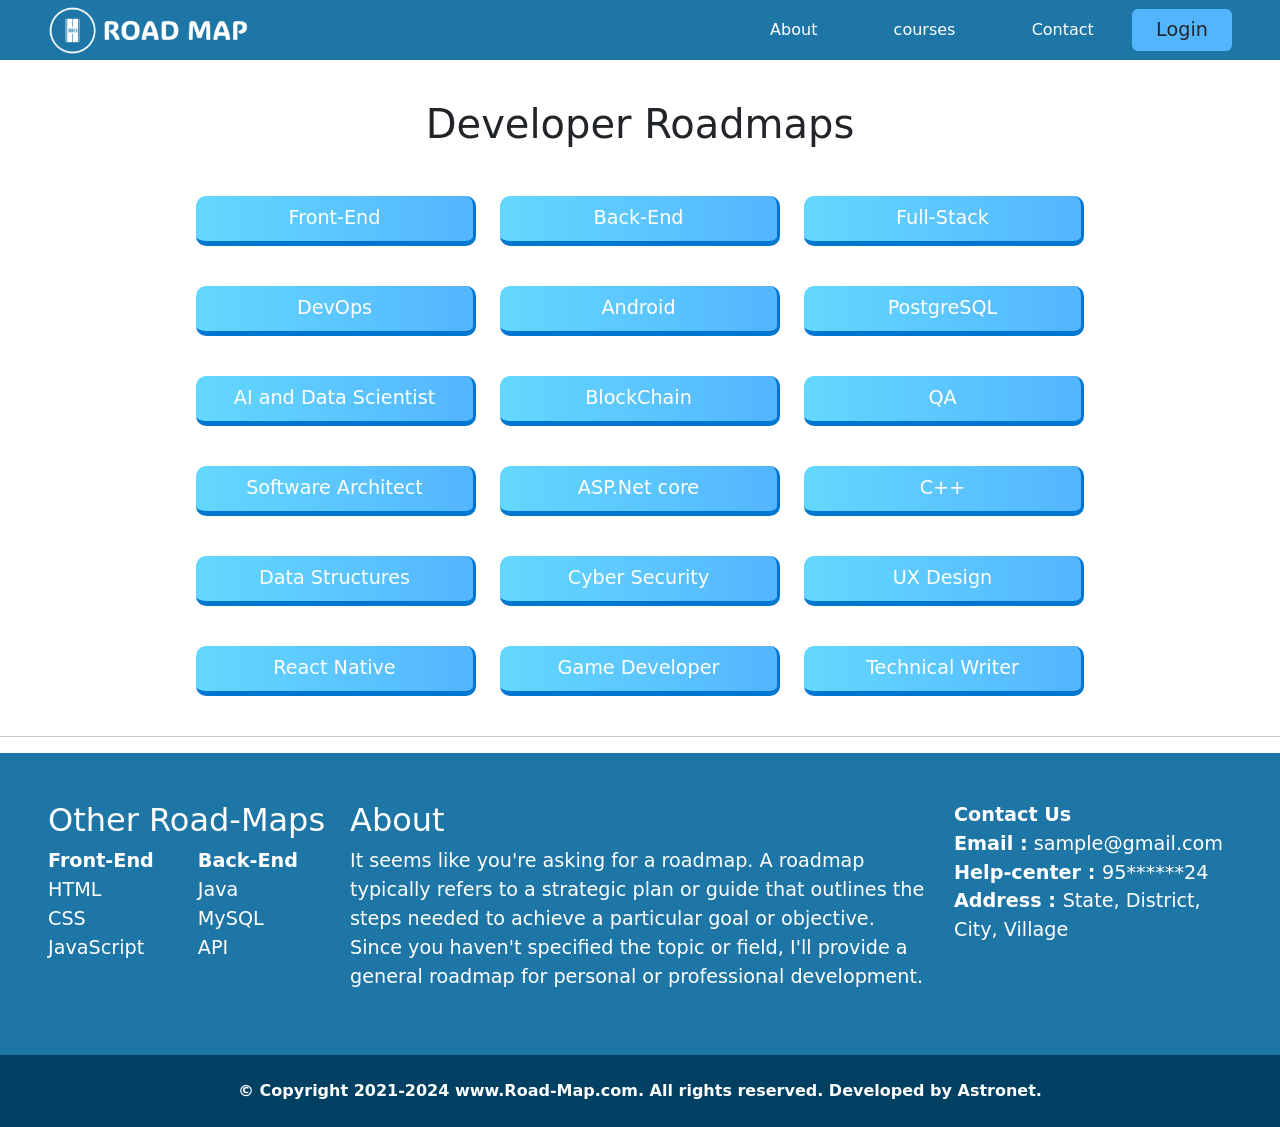
<file: Road-Map Project/home.html>
<!DOCTYPE html>
<html>

<head>
    <meta name="viewport" content="width=device-width, initial-scale=1" />
    <link rel="stylesheet" href="./bootstrap/css/bootstrap.min.css" />
    <script src="./bootstrap/js/bootstrap.min.js"></script>
    <link rel="icon" type="image/x-icon" href="./assets/icon.png" />
    <link rel="stylesheet" href="https://cdnjs.cloudflare.com/ajax/libs/font-awesome/4.7.0/css/font-awesome.min.css" />
    <link rel="stylesheet" type="text/css" media="screen" href="./css/main.css" />
    <script src="main.js"></script>
</head>

<body>
    <div class="header px-5">
        <div class="logo-box d-flex" onclick="home()"></div>
        <div class="right-side" id="rside">
            <nav>
                <span>About</span>
                <span>courses</span>
                <span>Contact</span>
            </nav>
            <div class="login-btn">
                <a href="./index.html" class="btn">Login</a>
            </div>
        </div>
        <i class="fa fa-bars" onclick="menu('rside')"></i>
    </div>
    <div class="container">
        <div class="h1 text-center my-5">Developer Roadmaps</div>
        <div class="row mb-4">
            <div class="col d-flex justify-content-center gap-4">

                <p onclick="location.href='./fe.html'" id="fe"
                    class="p d-flex justify-content-center align-items-center p-3">
                    Front-End
                </p>
                <p onclick="location.href='./be.html'" id="be"
                    class="p d-flex justify-content-center align-items-center p-3">
                    Back-End
                </p>
                <p class="p d-flex justify-content-center align-items-center p-3" onclick="fullStack('fe', 'be')">
                    Full-Stack
                </p>
            </div>
        </div>
        <div class="row mb-4">
            <div class="col d-flex justify-content-center gap-4">
                <p class="p d-flex justify-content-center align-items-center p-3">
                    DevOps
                </p>
                <p class="p d-flex justify-content-center align-items-center p-3">
                    Android
                </p>
                <p class="p d-flex justify-content-center align-items-center p-3">
                    PostgreSQL
                </p>
            </div>
        </div>
        <div class="row mb-4">
            <div class="col d-flex justify-content-center gap-4">
                <p class="p d-flex justify-content-center align-items-center p-3">
                    AI and Data Scientist
                </p>
                <p class="p d-flex justify-content-center align-items-center p-3">
                    BlockChain
                </p>
                <p class="p d-flex justify-content-center align-items-center p-3">
                    QA
                </p>
            </div>
        </div>
        <div class="row mb-4">
            <div class="col d-flex justify-content-center gap-4">
                <p class="p d-flex justify-content-center align-items-center p-3">
                    Software Architect
                </p>
                <p class="p d-flex justify-content-center align-items-center p-3">
                    ASP.Net core
                </p>
                <p class="p d-flex justify-content-center align-items-center p-3">
                    C++
                </p>
            </div>
        </div>
        <div class="row mb-4">
            <div class="col d-flex justify-content-center gap-4">
                <p class="p d-flex justify-content-center align-items-center p-3">
                    Data Structures
                </p>
                <p class="p d-flex justify-content-center align-items-center p-3">
                    Cyber Security
                </p>
                <p class="p d-flex justify-content-center align-items-center p-3">
                    UX Design
                </p>
            </div>
        </div>
        <div class="row mb-4">
            <div class="col d-flex justify-content-center gap-4">
                <p class="p d-flex justify-content-center align-items-center p-3">
                    React Native
                </p>
                <p class="p d-flex justify-content-center align-items-center p-3">
                    Game Developer
                </p>
                <p class="p d-flex justify-content-center align-items-center p-3">
                    Technical Writer
                </p>
            </div>
        </div>
    </div>
    <hr>
    <div class="footer  p-5 text-white">
        <div class="row">
            <div class="col-3 others gen">
                <h2>Other Road-Maps</h3>
                    <div class="list-box mt-2">
                        <div class="list" onclick="location.href = './fe.html'">
                            <a href="./fe.html"><b>Front-End</b><a>
                                    <a>HTML</a>
                                    <a>CSS</a>
                                    <a>JavaScript</a>
                        </div>
                        <div class="list" onclick="location.href = './be.html'">
                            <a href="./be.html"><b>Back-End</b></a>
                            <a>Java</a>
                            <a>MySQL</ak=>
                                <a>API</a>
                        </div>
                    </div>
            </div>
            <div class="col-6 about gen">
                <h2>About</h2>
                <p>It seems like you're asking for a roadmap. A roadmap typically refers to a strategic plan or guide
                    that
                    outlines the steps needed to achieve a particular goal or objective. Since you haven't specified the
                    topic or
                    field, I'll provide a general roadmap for personal or professional development.</p>
            </div>
            <div class="col-3 gen">
                <div class="list about">
                    <a><b>Contact Us</b></a>
                    <a><b>Email :</b> sample@gmail.com</a>
                    <a><b>Help-center : </b>95******24</a>
                    <a><b>Address : </b> State, District, City, Village </a>
                </div>
            </div>
        </div>
    </div>
    <div class="copy-rights text-center py-4 text-white">
        <b>© Copyright 2021-2024 www.Road-Map.com. All rights reserved. Developed by Astronet.</b>
    </div>
</body>
<script src="./main.js"></script>

</html>
</file>
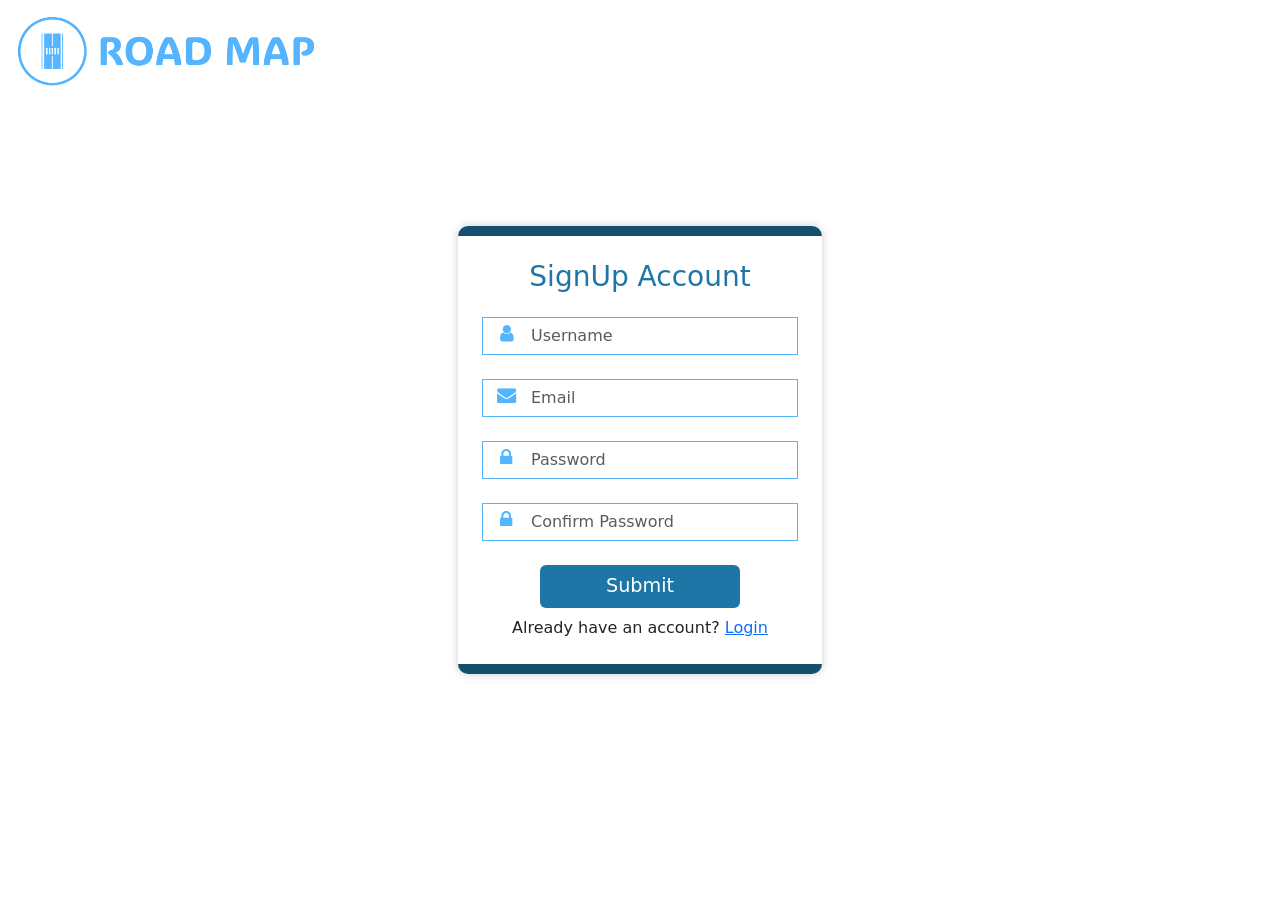
<file: Road-Map Project/register.html>
<!DOCTYPE html>
<html>

<head>
  <title>Road-Map</title>
  <meta name="viewport" content="width=device-width, initial-scale=1" />
  <link rel="stylesheet" type="text/css" media="screen" href="./css/style.css" />
  <link rel="stylesheet" href="./bootstrap/css/bootstrap.min.css" />
  <script src="./bootstrap/js/bootstrap.min.js"></script>
  <link rel="icon" type="image/x-icon" href="./assets/icon.png" />
  <link rel="stylesheet" href="https://cdnjs.cloudflare.com/ajax/libs/font-awesome/4.7.0/css/font-awesome.min.css" />
  <script src="main.js"></script>
</head>

<body>
  <a href="./home.html"><img src="./assets/logo.png" class="position-fixed m-3" width="300" alt=""></a>
  <div class="container">
    <div class="row px-4 d-flex justify-content-center align-items-center">
      <div class="col-md-4 p-4 ">
        <div class="h3 mb-4 text-center">SignUp Account</div>
        <div class="card-body">
          <form onsubmit="handleSubmit(event)">
            <div class="form-outline">
              <input type="text" class="form-control ps-5" id="username" name="username" placeholder="Username"
                required />
              <i class="fa fa-user"></i>
            </div>
            <div class="form-outline">
              <input type="email" class="form-control ps-5" id="email" name="email" placeholder="Email" required />
              <i class="fa fa-envelope" id="em" aria-hidden="true"></i>
            </div>
            <div class="form-outline">
              <input type="password" class="form-control ps-5" id="password" name="password" placeholder="Password"
                required />
              <i class="fa fa-lock"></i>
            </div>
            <div class="form-outline">
              <input type="password" class="form-control ps-5" id="password" name="c_password"
                placeholder="Confirm Password" required />
              <i class="fa fa-lock"></i>
            </div>
            <span id="emailError" class="error-message  text-danger" style="display: none;">
              Email is already used</span>
            <div class="d-grid justify-content-center">
              <button type="submit" class="btn">Submit</button>
            </div>
          </form>
        </div>
        <div class="footer text-center mt-2">
          Already have an account?
          <a href="./index.html">Login</a>
        </div>
      </div>
    </div>
  </div>
</body>
<script src="./main.js"></script>

</html>
</file>
<file: Road-Map Project/css/style.css>
* {
  margin: 0;
  padding: 0;
  box-sizing: border-box;
}

.logo-box h3 {
  cursor: pointer;
}
.h3 {
  color: #1e76a6 !important;
}

.row {
  height: 100vh;
}

p {
  font-weight: 500;
}

.col-md-4 {
  box-shadow: 0px 0px 10px #ccc;
  border-radius: 10px;
  backdrop-filter: blur(15px);
  border-top: 10px solid #154f6e;
  border-bottom: 10px solid #154f6e;
}

.form-control:focus {
  outline: none !important;
  border: none !important;
  box-shadow: none !important;
  border: 1.5px solid #54b5ff !important;
}

.form-control {
  border-radius: 0 !important;
  border: 0 !important;
  width: 100% !important;
  border: 1.5px solid #54b5ff !important;
  background: transparent !important;
  transition: 0.1s !important;
}

.form-control:focus {
  border-right: 10px solid #54b5ff !important;
}

.form-outline i {
  font-size: larger;
  pointer-events: none;
  position: relative;
  bottom: 32px;
  left: 18px;
}

#em {
  transform: translateX(-3px);
}

.btn {
  background-color: #1e76a6 !important;
  width: 200px;
  color: white !important;
  font-size: 1.2rem !important;
  transition: 1s !important;
}

.btn:hover {
  background-color: #154f6e !important;
}

i {
  color: #54b5ff;
}

.logo-box img {
  cursor: pointer;
  width: 50px;
}

.logo-box h3 {
  cursor: pointer;
}

.user {
  pointer-events: none;
  width: 100px;
  top: -15%;
  left: 38.6%;
}

label {
  font-weight: bold;
}
</file>
<file: Road-Map Project/css/main.css>
* {
  margin: 0;
  padding: 0;
  box-sizing: border-box;
}

.container {
  margin-top: 100px !important;
}

.header {
  display: flex;
  justify-content: space-between;
  align-items: center;
  background-color: #1e76a6;
  height: 60px;
  width: 100vw;
  position: fixed;
  top: 0;
}

.logo-box {
  cursor: pointer;
  width: 200px;
  height: 60px;
  background: url("../assets/logo1.png");
  background-size: contain;
  background-position: center;
  background-repeat: no-repeat;
}

.right-side {
  position: relative;
  display: flex;
  justify-content: space-between;
  align-items: center;
  width: 500px;
}

.right-side nav {
  color: white;
  width: 100%;
  display: flex;
  justify-content: space-around;
  height: 100%;
}

.header i {
  display: none;
  cursor: pointer;
  color: white;
  font-size: 2rem;
}

.right-side nav span {
  cursor: pointer;
  padding: 18px 20px;
}

.right-side nav span:hover {
  background: #124967;
}

.login-btn .btn {
  position: relative;
  width: 100px;
  font-size: larger;
  font-weight: 500;
  background: #54b5ff;
  transition: 0.5s;
}

.login-btn .btn:hover {
  border: 1px solid white;
  color: white;
  background: #0076d1;
}

.row4 .p {
  width: 250px;
}

.col {
  display: flex;
  justify-content: space-between;
  gap: 5px;
}

a {
  color: white;
  text-decoration: none;
}

a:hover {
  color: #ccc;
}

.p {
  width: 280px;
  height: 50px;
  color: white;
  background: linear-gradient(to right, #63d8ff, #54b5ff);
  cursor: pointer;
  font-size: larger;
  border-radius: 10px;
  transition: 0.3s;
  border-bottom: 5px solid #0076d1;
  border-right: 3px solid #0076d1;
}

.p:hover {
  background: linear-gradient(to left, #63d8ff, #54b5ff);
  box-shadow: 2px 5px 0px #0076d1, 2px 5px 0px #0076d1;
  transform: translateY(-5px);
  border: none;
}

.p:active {
  transform: translateY(0px);
  box-shadow: 2px 2px 1px #d2d2d2;
}

.cssp .p {
  width: 250px;
}

.footer {
  height: auto;
  background-color: #1e76a6;
}

.copy-rights {
  background: #004063;
}

.list-box {
  display: flex;
  justify-content: space-between;
  max-width: 250px;
}

.list {
  display: flex;
  flex-direction: column;
}

.list a {
  font-size: larger;
  cursor: pointer;
}

.about p {
  font-size: larger;
}

.content {
  background-color: white;
  box-shadow: 2px 2px 5px gray;
  border-radius: 5px;
  width: 45vw;
  height: 87vh;
  position: fixed;
  right: 1%;
  top: 13%;
  display: none;
  overflow-y: scroll;
  color: black;
}

.content h4 {
  background-color: #1e76a6;
  color: white;
}

.con-img {
  width: 400px;
  height: auto;
  transform: translateX(50px);
}

#cross {
  font-weight: bold;
  font-size: large;
  position: absolute;
  right: 12px;
  top: 5px;
  cursor: pointer;
}

@media only screen and (max-width: 720px) {
  .gen,
  .list {
    width: 100%;
  }

  .col {
    display: flex;
    flex-direction: column;
  }

  .col p {
    width: 100%;
  }

  .cssp .p {
    width: 100%;
  }

  .header {
    padding: 20px !important;
  }

  .right-side {
    display: none;
    background-color: #1e76a6;
    position: absolute;
    right: 0;
    top: 55px;
    width: 50vw;
    padding: 10px 0;
  }

  .right-side nav {
    position: relative;
    flex-direction: column;
    text-align: center;
  }

  .login-btn {
    margin-top: 20px;
    display: flex;
    justify-content: center;
  }

  .header i {
    display: block;
  }

  .list-box {
    max-width: 350px;
  }

  .row {
    text-align: center;
  }

  .about {
    margin-top: 30px;
  }

  .content {
    left: 1px;
    top: 0;
    width: 100vw;
    height: 100vh;
    transform: 2s;
  }

  .con-img {
    width: 300px;
    height: auto;
    transform: translateX(0px);
  }
}
</file>
